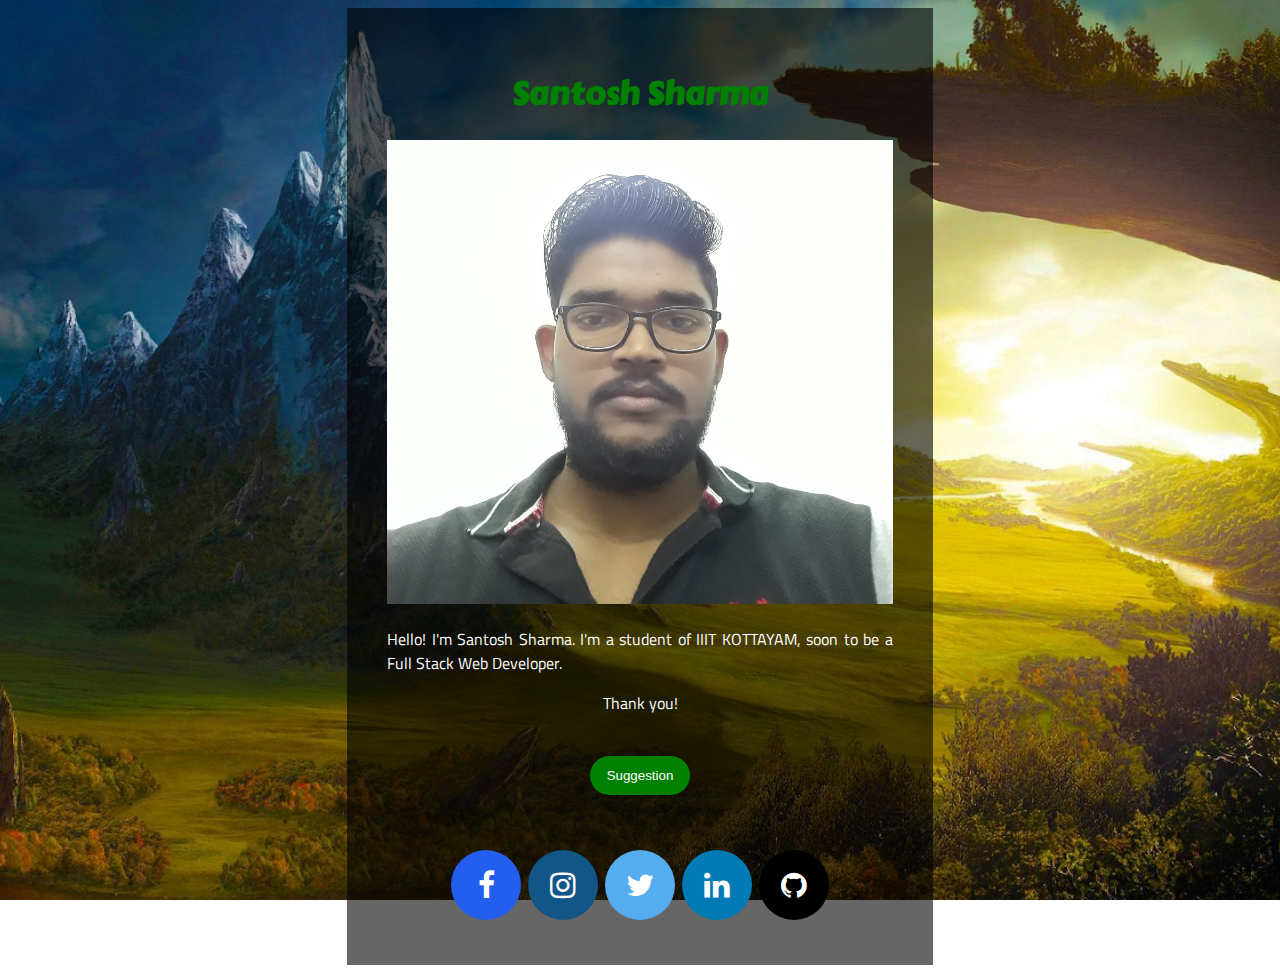
<file: about.html>
<!DOCTYPE html>
<html lang="en">

<head>
  <meta charset="UTF-8">
  <meta name="viewport" content="width=device-width, initial-scale=1.0">
  <meta http-equiv="X-UA-Compatible" content="ie=edge">
  <title>Santosh</title>
  <link rel="stylesheet" href="https://cdnjs.cloudflare.com/ajax/libs/font-awesome/4.7.0/css/font-awesome.min.css">
  <link href="https://fonts.googleapis.com/css?family=Advent+Pro|Titillium+Web|Carter+One|Merienda+One" rel="stylesheet">
 
  <link rel="stylesheet" href="css/main.css">



</head>

<body>
  <!-- Ini Judul -->
  <div id="content" class="box">
    <nav>
      <h1>Santosh Sharma</h1>
      <img class="img" src="./images/san.jpg" style="max-width:100%;height:auto" alt="Ini gambar">
      <p>Hello! I'm Santosh Sharma. I'm a student of IIIT KOTTAYAM, soon to be a Full Stack Web Developer. </p>
      <p style="text-align:center">Thank you!</p>
     
    </nav>
   
    <a href="./contact.html">
    <button class="button" type="button" name="button">Suggestion</button>
    </a>
    <div class="url">
      <center>
        <a href="https://web.facebook.com/" class="fa fa-facebook url-fb" target="_blank"></a>
        <a href="https://www.instagram.com/" class="fa fa-instagram url-ig" target="_blank"></a>
        <a href="https://twitter.com/" class="fa fa-twitter url-tw" target="_blank"></a>
        <a href="https://www.linkedin.com/in/" class="fa fa-linkedin url-tw" target="_blank"></a>
        <a href="https://github.com/" class="fa fa-github url-gt" target="_blank"></a>
      </center>
    </div>
  </div>
</body>

</html>
</file>
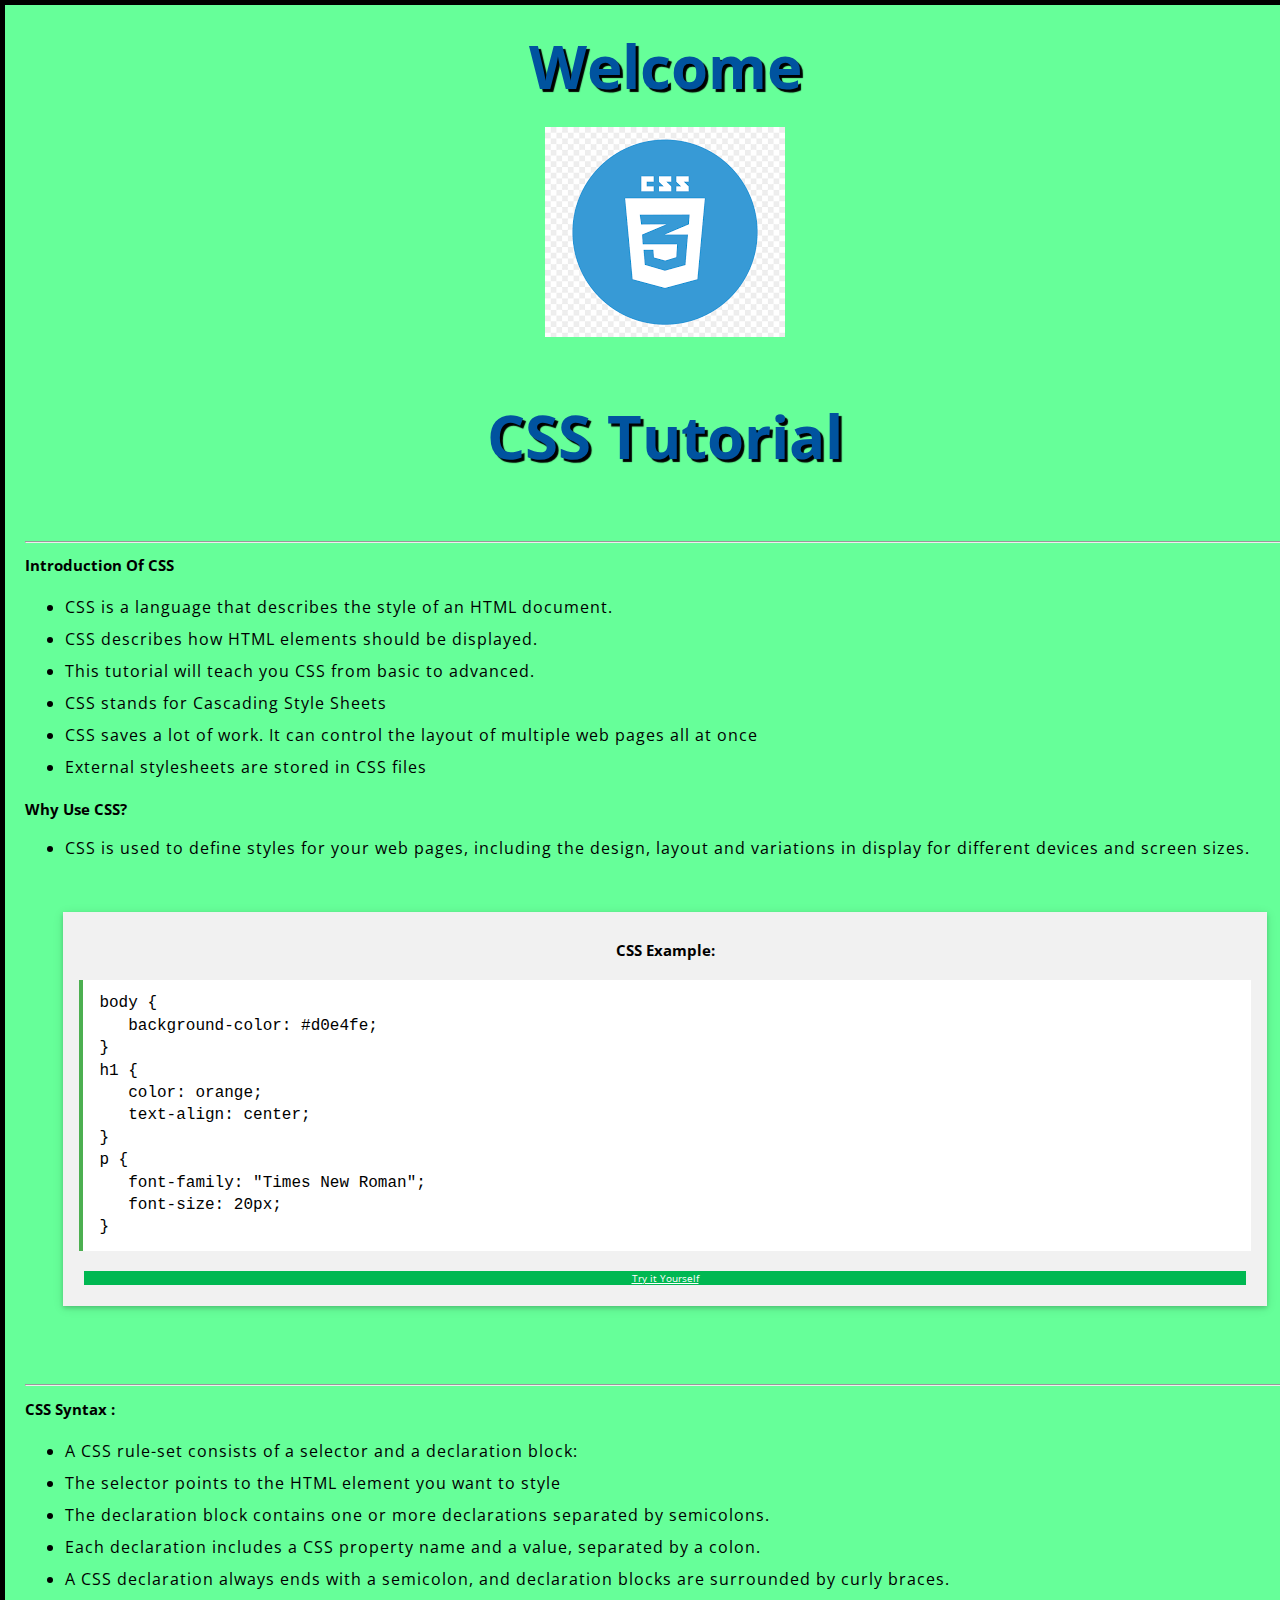
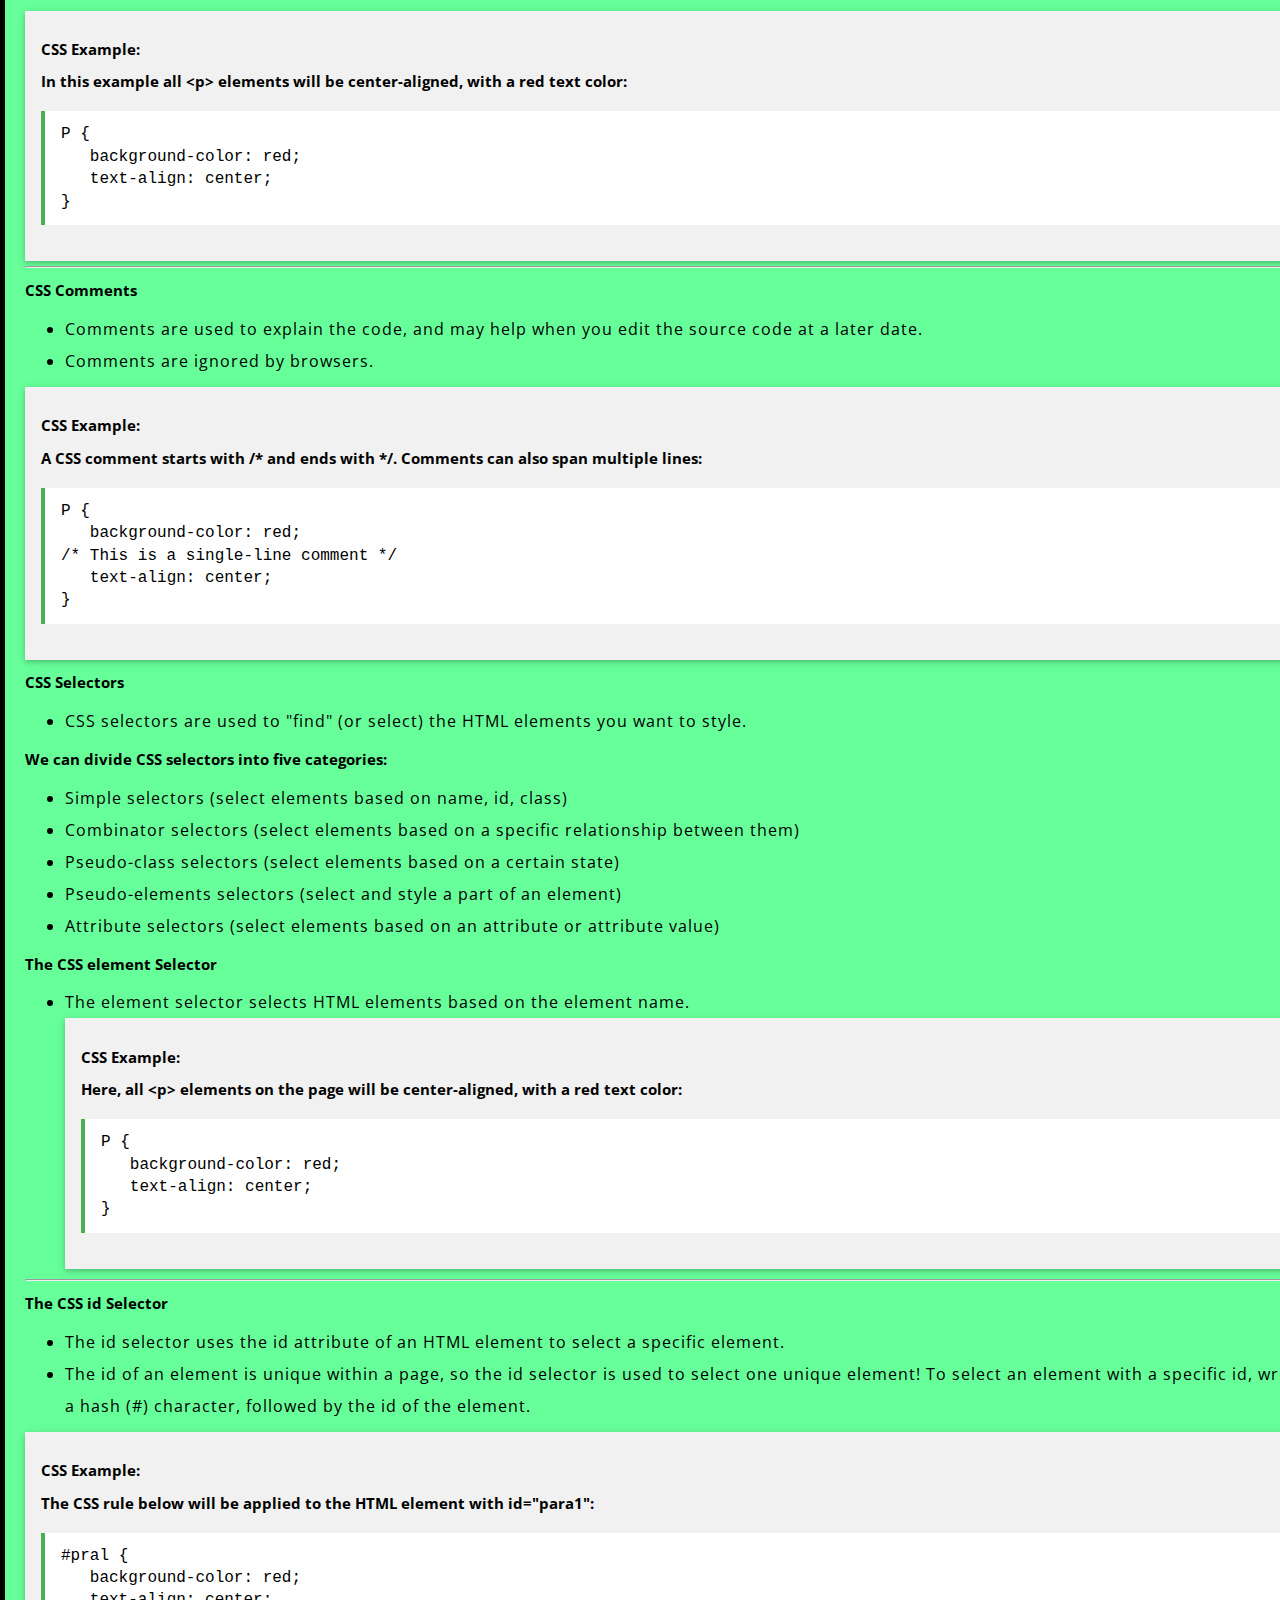
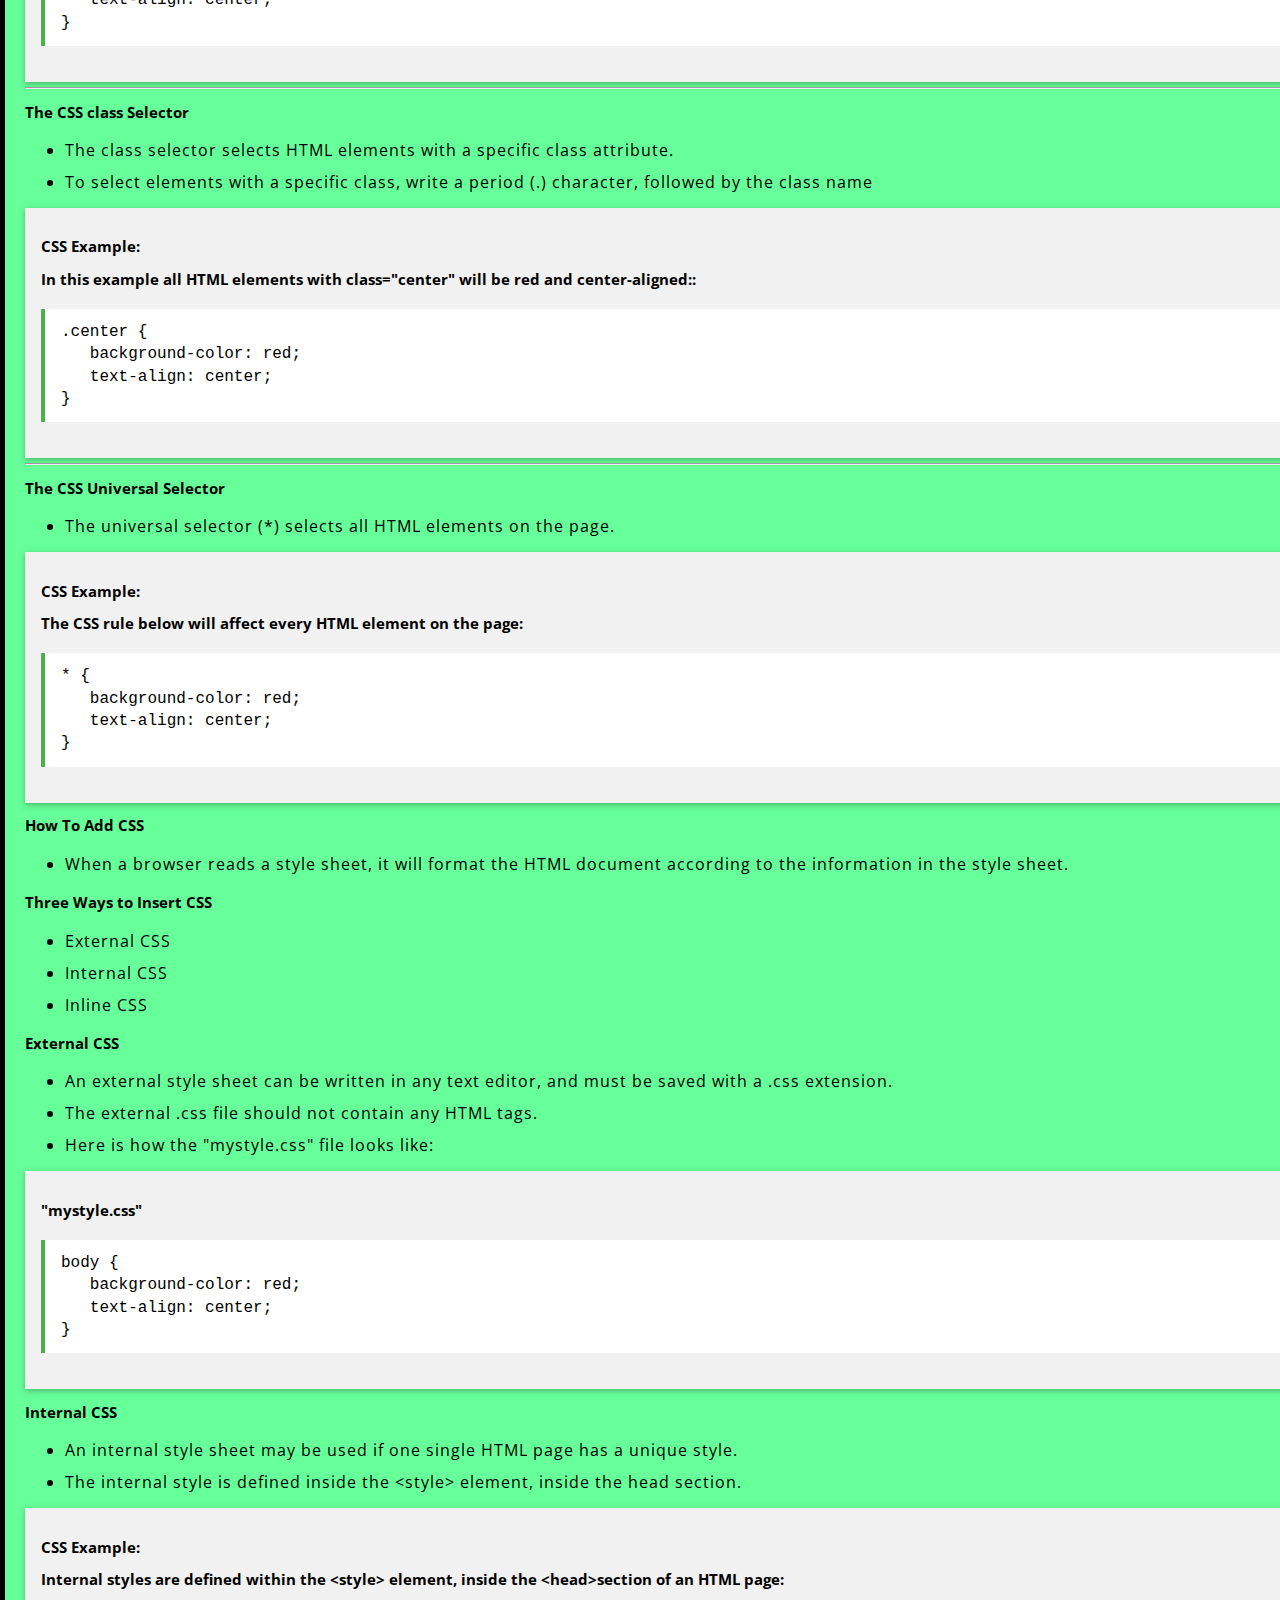
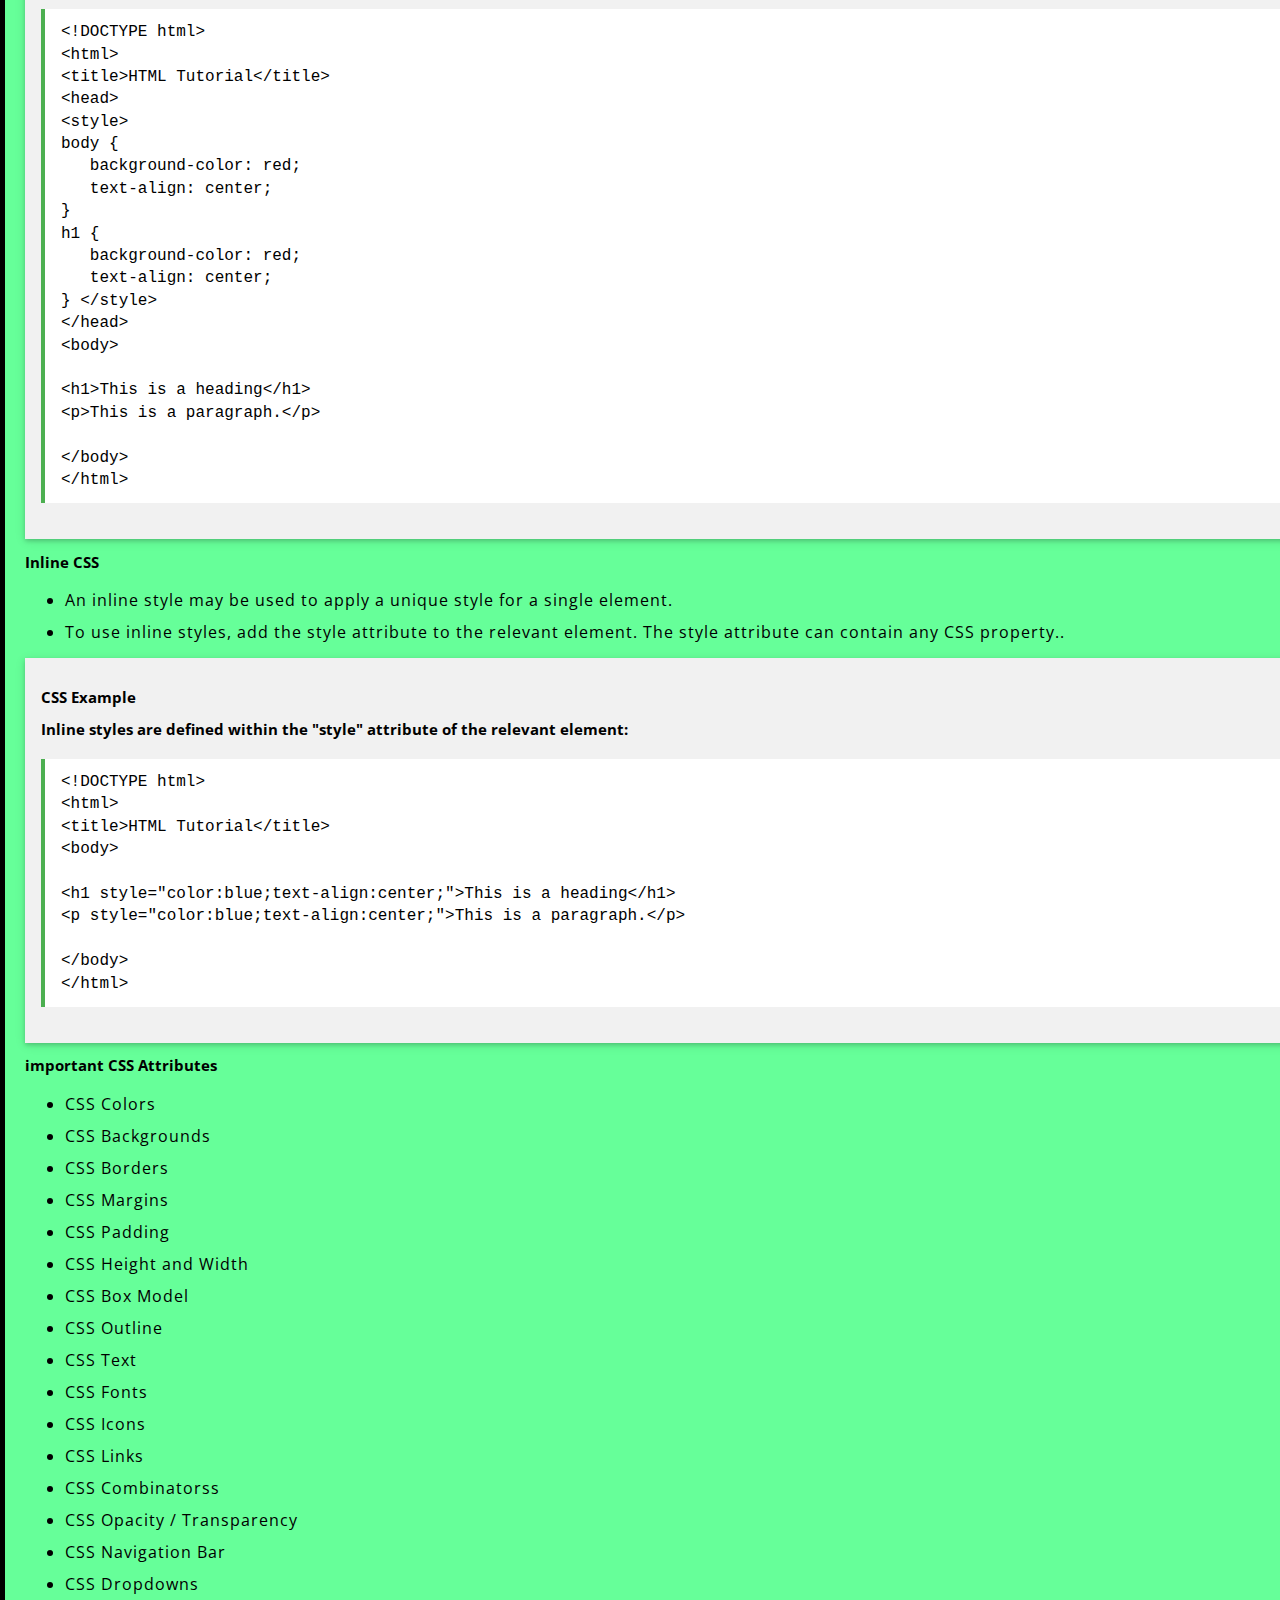
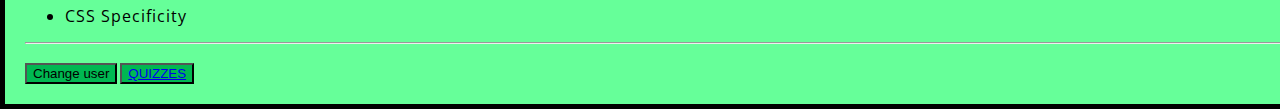
<file: css.html>
<!DOCTYPE html>
<html>
  <head>
    <meta charset="utf-8">
    <title>CSS Tutorial</title>
    <link href="https://fonts.googleapis.com/css?family=Open+Sans" rel="stylesheet" type="text/css">
    <link href="css/tutorial_style.css" rel="stylesheet" type="text/css">
  </head>
  <body>
    <h1>Welcome</h1>
    <img src="images/css.png"> 

   <div class="col-12 col-md-9 col-lg-10">
        <div class="row line">
          <div class="col-12 col-lg-6 box">
           <h1>CSS Tutorial</h1>
            <!-- <p>The language for building web pages</p>
            <div class="btn grey-btn"><a href="#learnhtml">LEARN HTML</a></div>
            <div class="btn grey-btn"><a href="#htmlreference">HTML REFERENCE</a></div> -->
          </div>
          <hr>
          <div class="flex-item flex-column">
           
           <h2 class="add-top-margin">Introduction Of CSS</h2>
            <p class="text">
              <ul> 
           
                  <li>CSS is a language that describes the style of an HTML document.</li>
                  <li>CSS describes how HTML elements should be displayed.</li>
                  <li>This tutorial will teach you CSS from basic to advanced.</li>
                  <li>CSS stands for Cascading Style Sheets</li>
                  <li>CSS saves a lot of work. It can control the layout of multiple web pages all at once</li>
                  <li>External stylesheets are stored in CSS files</li>
              </ul>
           
            </p>
             <h2 class="add-top-margin">Why Use CSS?</h2>
             <ul><li>CSS is used to define styles for your web pages, including the design, layout and variations in display for different devices and screen sizes.</li></ul>
           </div> 
          
          <div class="col-12 col-lg-6 d-none d-sm-block box">
            <div class="grey-box text-left">
               <h2>CSS Example:</h2>
              
              <div class="code">
               
                <span class="brown">body</span>
                <span>{</span>
                <br>
                &nbsp;&nbsp;&nbsp;<span class="red">background-color:</span>
                <span class="mediumblue">#d0e4fe;</span>
                <br>
                <span>}</span>
                <br>
                <span class="brown">h1</span>
                <span>{</span>
                <br>
                &nbsp;&nbsp;&nbsp;<span class="red">color:</span>
                <span class="mediumblue">orange;</span>
                <br>
                &nbsp;&nbsp;&nbsp;<span class="red">text-align:</span>
                <span class="mediumblue">center;</span>
                <br>
                <span>}</span>
                <br>
                <span class="brown">p</span>
                <span>{</span>
                <br>
                &nbsp;&nbsp;&nbsp;<span class="red">font-family:</span>
                <span class="mediumblue">"Times New Roman";</span>
                <br>
                &nbsp;&nbsp;&nbsp;<span class="red">font-size:</span>
                <span class="mediumblue">20px;</span>
                <br>
                <span>}</span>
                
              </div>
              <div class="btn green-btn"><a href="#tryityourself">Try it Yourself <i class="fa fa-angle-double-right"></i></a></div>
            
            </div>
          </div>
        </div>
        <hr>
         <div class="flex-item flex-column">
            <h2 class="add-top-margin">CSS Syntax :</h2>
            <p class="text">
              <ul> 
                  <li>A CSS rule-set consists of a selector and a declaration block:</li>
                  <li>The selector points to the HTML element you want to style</li>
                  <li>The declaration block contains one or more declarations separated by semicolons.</li>
                  <li>Each declaration includes a CSS property name and a value, separated by a colon.</li>
                  <li>A CSS declaration always ends with a semicolon, and declaration blocks are surrounded by curly braces.</li> 
              </ul>
              
           
            </p>
            <div class="grey-box text-left">
               <h2>CSS Example:</h2>
               <h2>In this example all <spam><</spam><spam>p</spam><spam>></spam> elements will be center-aligned, with a red text color:</h2>
              <div class="code">
                
                 <span class="brown">P</span>
                <span>{</span>
                <br>
                &nbsp;&nbsp;&nbsp;<span class="red">background-color:</span>
                <span class="mediumblue">red;</span><br>
                &nbsp;&nbsp;&nbsp;<span class="red">text-align:</span>
                <span class="mediumblue">center;</span>
                <br>
                <span>}</span>
 
              </div>

            </div>
           </div>
           <hr>

           <h2>CSS Comments</h2>
           <ul><li>Comments are used to explain the code, and may help when you edit the source code at a later date.</li>
            <li>Comments are ignored by browsers.</li></ul>

           <div class="grey-box text-left">
               <h2>CSS Example:</h2>
               <h2>A CSS comment starts with /* and ends with */. Comments can also span multiple lines:</h2>
              <div class="code">
                
                 <span class="brown">P</span>
                <span>{</span>
                <br>
                &nbsp;&nbsp;&nbsp;<span class="red">background-color:</span>
                <span class="mediumblue">red;</span><br>
                /* This is a single-line comment */ <br>
                &nbsp;&nbsp;&nbsp;<span class="red">text-align:</span>
                <span class="mediumblue">center;</span>
                <br>
                <span>}</span>
              </div>
    
            </div>
            <h2>CSS Selectors</h2>
           <ul><li>CSS selectors are used to "find" (or select) the HTML elements you want to style.</li></ul>
           <h2>We can divide CSS selectors into five categories:</h2>
           <ul>
             <li>Simple selectors (select elements based on name, id, class)</li>
             <li>Combinator selectors (select elements based on a specific relationship between them)</li>
             <li>Pseudo-class selectors (select elements based on a certain state)</li>
             <li>Pseudo-elements selectors (select and style a part of an element)
             </li>
             <li>Attribute selectors (select elements based on an attribute or attribute value)
             </li>
            </ul>
            <h2>The CSS element Selector</h2>
            <ul><li>The element selector selects HTML elements based on the element name.</li>
           

           <div class="grey-box text-left">
               <h2>CSS Example:</h2>
               <h2>Here, all  <spam><</spam><spam>p</spam><spam>></spam> elements on the page will be center-aligned, with a red text color:</h2>
              <div class="code">
                
                 <span class="brown">P</span>
                <span>{</span>
                <br>
                &nbsp;&nbsp;&nbsp;<span class="red">background-color:</span>
                <span class="mediumblue">red;</span><br>
                &nbsp;&nbsp;&nbsp;<span class="red">text-align:</span>
                <span class="mediumblue">center;</span>
                <br>
                <span>}</span>

              </div>

            </div>

           </div> 
           <hr>
           <h2>The CSS id Selector</h2>
           <ul><li>The id selector uses the id attribute of an HTML element to select a specific element.</li>
           <li>The id of an element is unique within a page, so the id selector is used to select one unique element!

              To select an element with a specific id, write a hash (#) character, followed by the id of the element.</li></ul>

           <div class="grey-box text-left">
               <h2>CSS Example:</h2>
               <h2>The CSS rule below will be applied to the HTML element with id="para1":</h2>
              <div class="code">
                
                 <span class="brown">#pral</span>
                <span>{</span>
                <br>
                &nbsp;&nbsp;&nbsp;<span class="red">background-color:</span>
                <span class="mediumblue">red;</span><br>
               
                &nbsp;&nbsp;&nbsp;<span class="red">text-align:</span>
                <span class="mediumblue">center;</span>
                <br>
                <span>}</span>
    
              </div>
    
            </div>
          </div>
          <hr>
           <h2>The CSS class Selector</h2>
           <ul><li>The class selector selects HTML elements with a specific class attribute.</li>
           <li>To select elements with a specific class, write a period (.) character, followed by the class name</li></ul>

           <div class="grey-box text-left">
               <h2>CSS Example:</h2>
               <h2>In this example all HTML elements with class="center" will be red and center-aligned::</h2>
              <div class="code">
                
                 <span class="brown">.center</span>
                <span>{</span>
                <br>
                &nbsp;&nbsp;&nbsp;<span class="red">background-color:</span>
                <span class="mediumblue">red;</span><br>
              
                &nbsp;&nbsp;&nbsp;<span class="red">text-align:</span>
                <span class="mediumblue">center;</span>
                <br>
                <span>}</span>
    
              </div>
     
            </div>
           </div>
        
           <hr>
           <h2>The CSS Universal Selector</h2>
           <ul><li>The universal selector (*) selects all HTML elements on the page.</li></ul>
      
           <div class="grey-box text-left">
               <h2>CSS Example:</h2>
               <h2>The CSS rule below will affect every HTML element on the page: </h2>
              <div class="code">
                
                 <span class="brown">*</span>
                <span>{</span>
                <br>
                &nbsp;&nbsp;&nbsp;<span class="red">background-color:</span>
                <span class="mediumblue">red;</span><br>
               
                &nbsp;&nbsp;&nbsp;<span class="red">text-align:</span>
                <span class="mediumblue">center;</span>
                <br>
                <span>}</span>
              </div>
            </div>
         </div>
         <h2>How To Add CSS</h2>
           <ul><li>When a browser reads a style sheet, it will format the HTML document according to the information in the style sheet.</li></ul>
             <h2>Three Ways to Insert CSS</h2>
             <ul><li>External CSS</li>
             <li>Internal CSS</li>
           <li>Inline CSS
           </li></ul>
          
          <h2>External CSS</h2>
           <ul><li>An external style sheet can be written in any text editor, and must be saved with a .css extension.</li>
            <li>The external .css file should not contain any HTML tags.</li>
          <li>Here is how the "mystyle.css" file looks like:</li>
        </ul>
      
           <div class="grey-box text-left">
               <h2>"mystyle.css"</h2>
               
              <div class="code">
                
                 <span class="brown">body</span>
                <span>{</span>
                <br>
                &nbsp;&nbsp;&nbsp;<span class="red">background-color:</span>
                <span class="mediumblue">red;</span><br>
               
                &nbsp;&nbsp;&nbsp;<span class="red">text-align:</span>
                <span class="mediumblue">center;</span>
                <br>
                <span>}</span>
              </div>
            </div>
         </div>
          <h2>Internal CSS</h2>
           <ul><li>An internal style sheet may be used if one single HTML page has a unique style.</li>
            <li>The internal style is defined inside the <spam><</spam><spam>style</spam><spam>></spam> element, inside the head section.</li></ul>
      
           <div class="grey-box text-left">
               <h2>CSS Example:</h2>
               <h2>Internal styles are defined within the <spam><</spam><spam>style</spam><spam>></spam> element, inside the <spam><</spam><spam>head</spam><spam>></spam>section of an HTML page: </h2>
              <div class="code">
              <span class="blue"><</span><span class="brown">!DOCTYPE</span>
                <span class="red">html</span><span class="blue">></span>
                <br>
                <span class="blue"><</span><span class="brown">html</span><span class="blue">></span>
                <br>
                <span class="blue"><</span><span class="brown">title</span><span class="blue">></span>HTML Tutorial<span class="blue"><</span><span class="brown">/title</span><span class="blue">></span>
                <br>
                <span class="blue"><</span><span class="brown">head</span><span class="blue">></span><br>
                <span class="blue"><</span><span class="brown">style</span><span class="blue">></span><br>
                <span class="brown">body</span>
                <span>{</span>
                <br>
                &nbsp;&nbsp;&nbsp;<span class="red">background-color:</span>
                <span class="mediumblue">red;</span><br>
               
                &nbsp;&nbsp;&nbsp;<span class="red">text-align:</span>
                <span class="mediumblue">center;</span>
                <br>
                <span>}</span>
                <br>
                <span class="brown">h1</span>
                <span>{</span>
                <br>
                &nbsp;&nbsp;&nbsp;<span class="red">background-color:</span>
                <span class="mediumblue">red;</span><br>
               
                &nbsp;&nbsp;&nbsp;<span class="red">text-align:</span>
                <span class="mediumblue">center;</span>
                <br>
                <span>}</span>
                <span class="blue"><</span><span class="brown">/style</span><span class="blue">></span><br>
                <span class="blue"><</span><span class="brown">/head</span><span class="blue">></span><br>
                <span class="blue"><</span><span class="brown">body</span><span class="blue">></span>
                <br>
                <br>
                <span class="blue"><</span><span class="brown">h1</span><span class="blue">></span>This is a heading<span class="blue"><</span><span class="brown">/h1</span><span class="blue">></span>
                <br>
                <span class="blue"><</span><span class="brown">p</span><span class="blue">></span>This is a paragraph.<span class="blue"><</span><span class="brown">/p</span><span class="blue">></span>
                <br>
                <br>
                <span class="blue"><</span><span class="brown">/body</span><span class="blue">></span>
                <br>
                <span class="blue"><</span><span class="brown">/html</span><span class="blue">></span>
          
              </div>
            </div>
         </div>
         <h2>Inline CSS</h2>
           <ul><li>An inline style may be used to apply a unique style for a single element.</li>
            <li>To use inline styles, add the style attribute to the relevant element. The style attribute can contain any CSS property..</li></ul>
      
           <div class="grey-box text-left">
               <h2>CSS Example</h2>
               <h2>Inline styles are defined within the "style" attribute of the relevant element:</h2>
               
              <div class="code">
                
                <span class="blue"><</span><span class="brown">!DOCTYPE</span>
                <span class="red">html</span><span class="blue">></span>
                <br>
                <span class="blue"><</span><span class="brown">html</span><span class="blue">></span>
                <br>
                <span class="blue"><</span><span class="brown">title</span><span class="blue">></span>HTML Tutorial<span class="blue"><</span><span class="brown">/title</span><span class="blue">></span>
                <br>
                <span class="blue"><</span><span class="brown">body</span><span class="blue">></span>
                <br>
                <br>
                <span class="blue"><</span><span class="brown">h1 style="color:blue;text-align:center;"</span><span class="blue">></span>This is a heading<span class="blue"><</span><span class="brown">/h1</span><span class="blue">></span>
                <br>
                <span class="blue"><</span><span class="brown">p style="color:blue;text-align:center;"</span><span class="blue">></span>This is a paragraph.<span class="blue"><</span><span class="brown">/p</span><span class="blue">></span>
                <br>
                <br>
                <span class="blue"><</span><span class="brown">/body</span><span class="blue">></span>
                <br>
                <span class="blue"><</span><span class="brown">/html</span><span class="blue">></span>
                
              </div>
            </div>
         </div>
         <h2>important CSS Attributes</h2>
         <ul>
           <li>CSS Colors</li>
           <li>CSS Backgrounds</li>
           <li>CSS Borders</li>
           <li>CSS Margins</li>
           <li>CSS Padding</li>
           <li>CSS Height and Width</li>
           <li>CSS Box Model</li>
           <li>CSS Outline</li>
           <li>CSS Text</li>
           <li>CSS Fonts</li>
           <li>CSS Icons</li>
           <li>CSS Links</li>
           <li>CSS Combinatorss</li>
           <li>CSS Opacity / Transparency</li>
           <li>CSS Navigation Bar</li>
           <li>CSS Dropdowns</li>
           <li>CSS Specificity</li>
           
         </ul>

         <hr>
         <br>

        <button class="green-btn">Change user</button>
        <button class="green-btn"><a href="quiz.html">QUIZZES</a></button>
  <script src="js/main1.js"></script>
  </body>
</html>
</file>
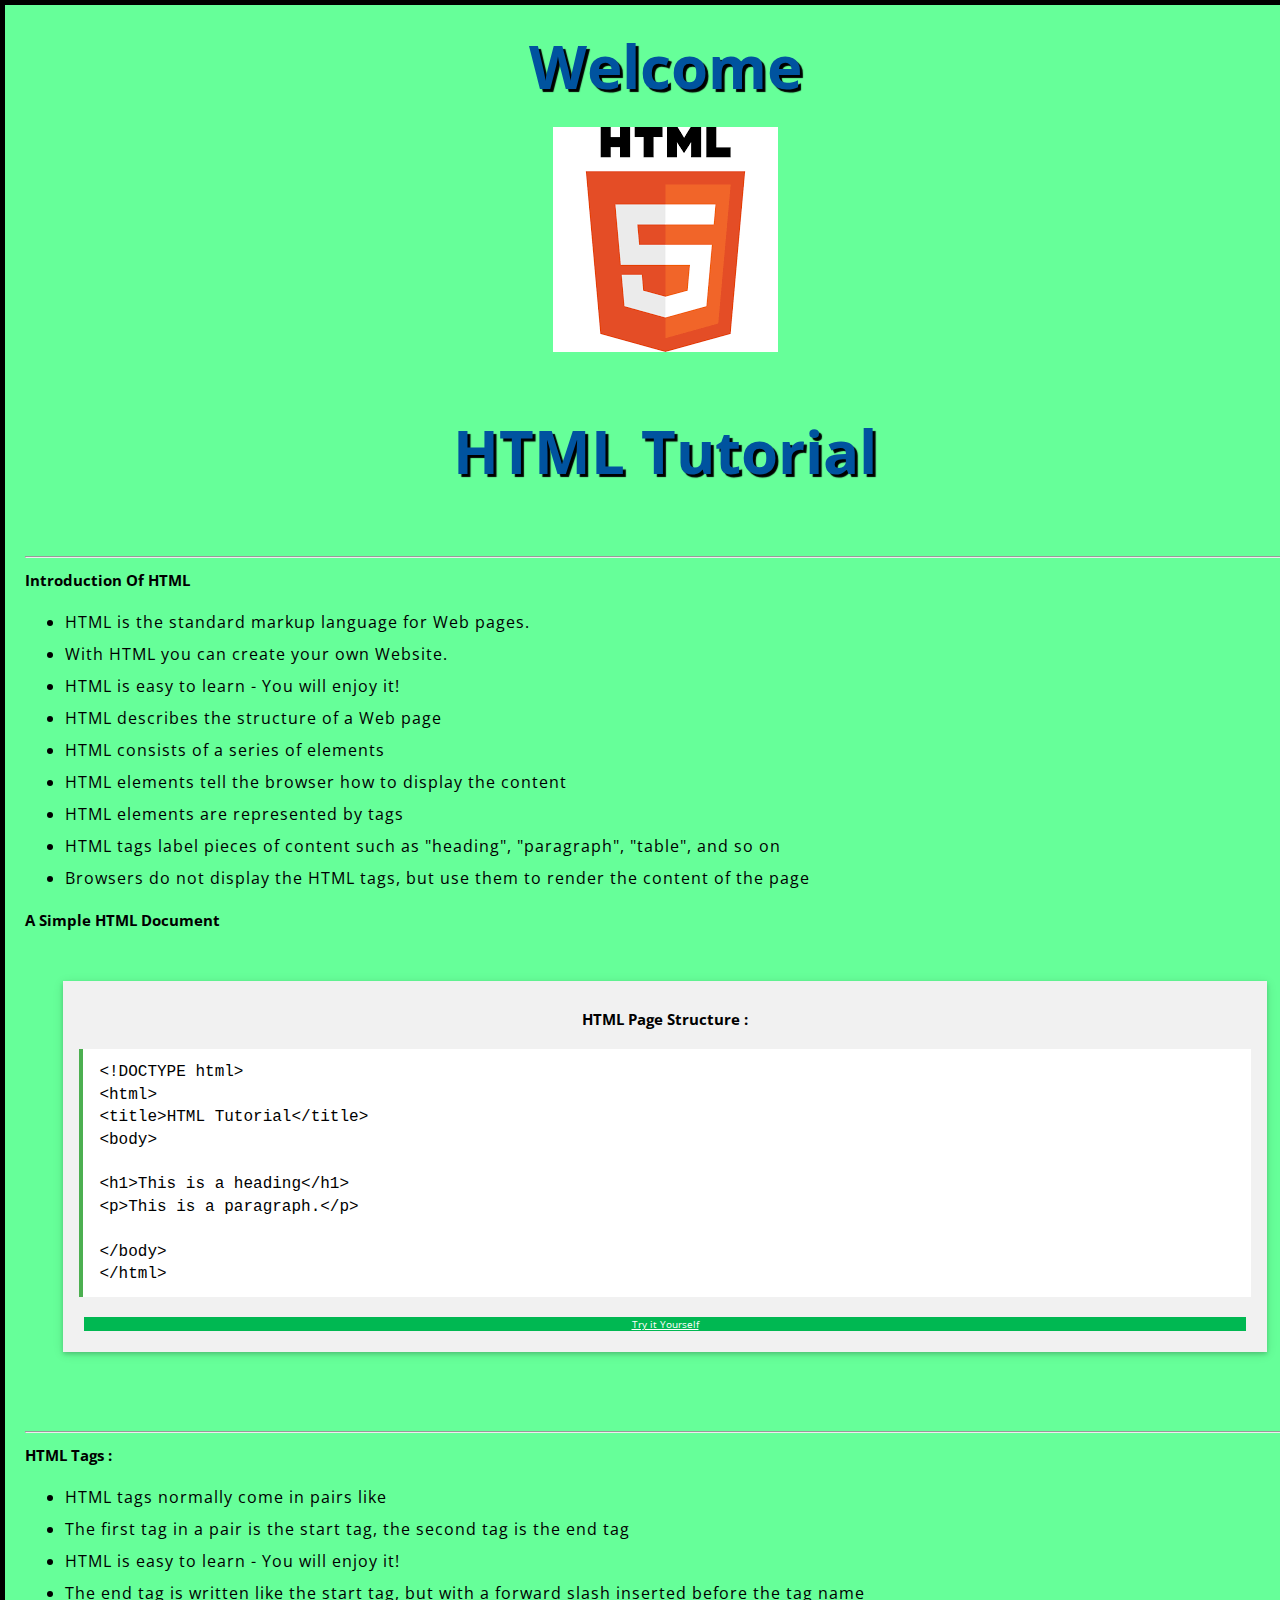
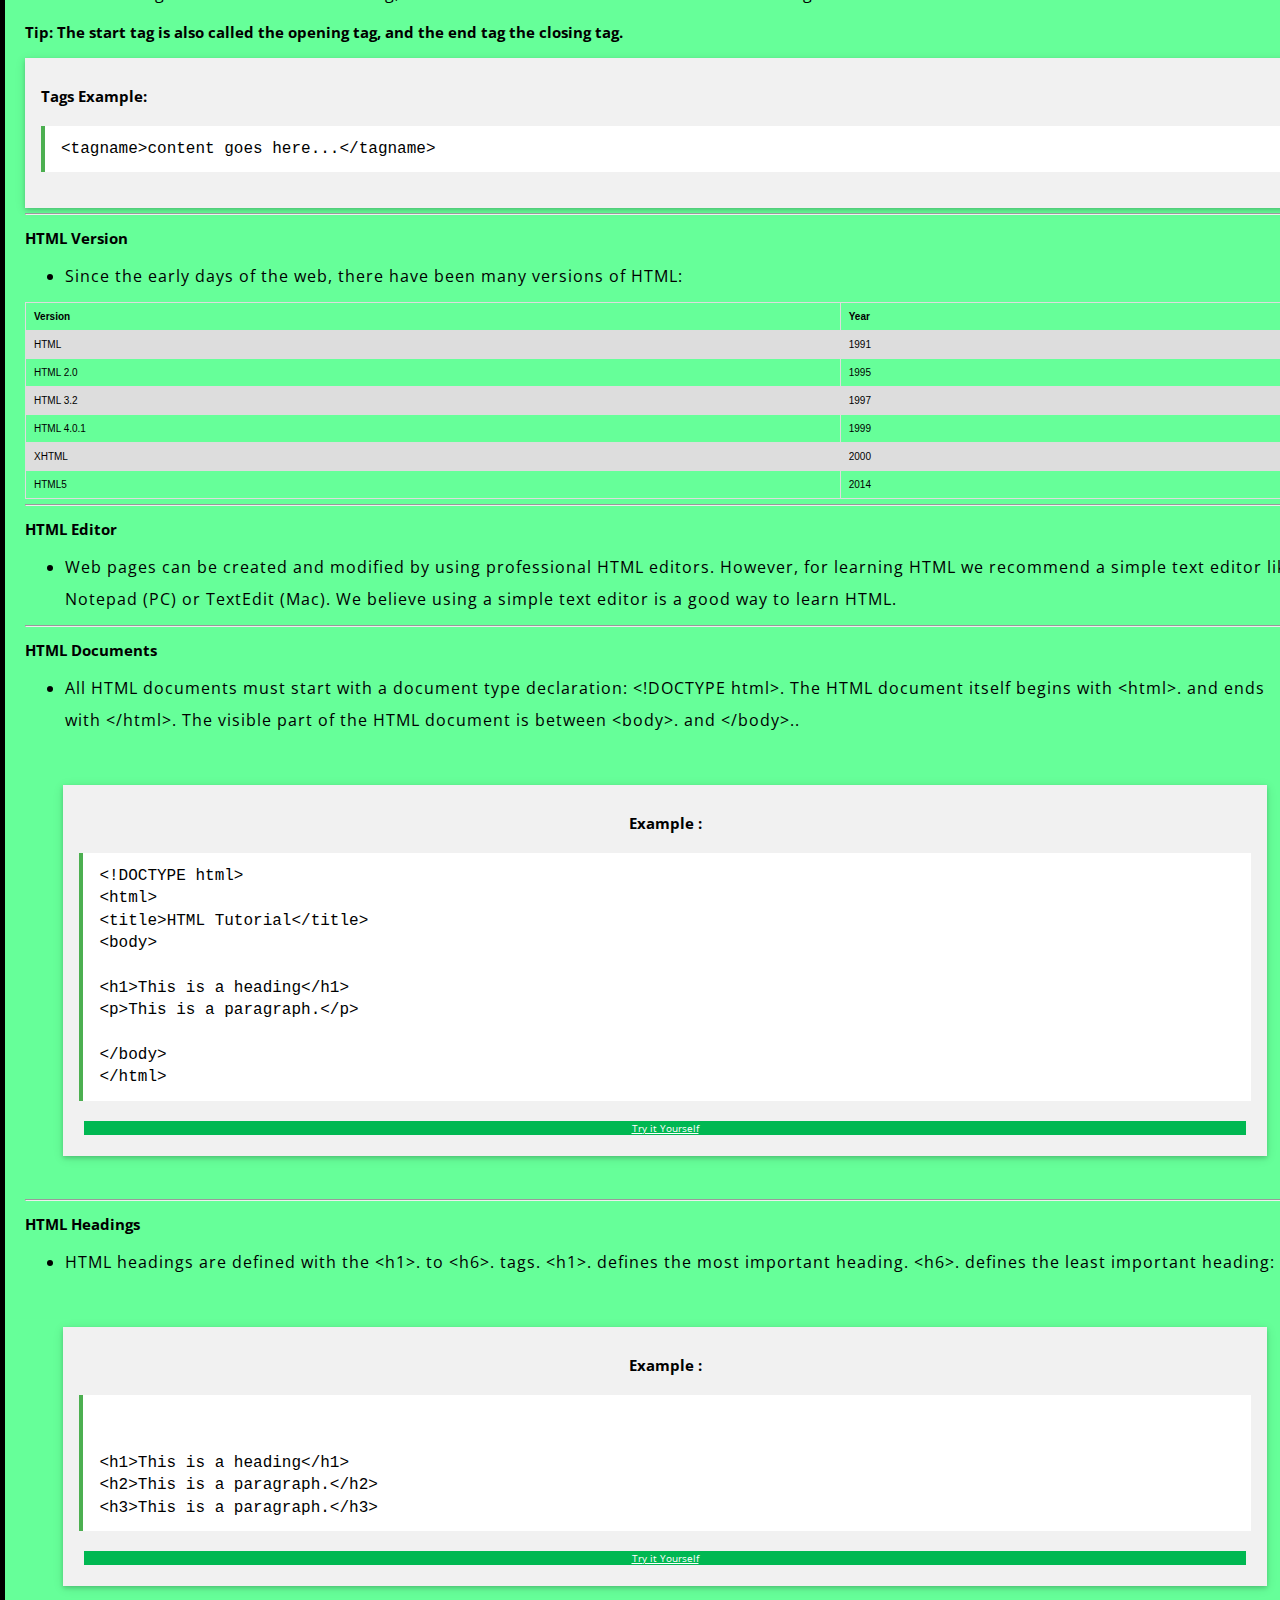
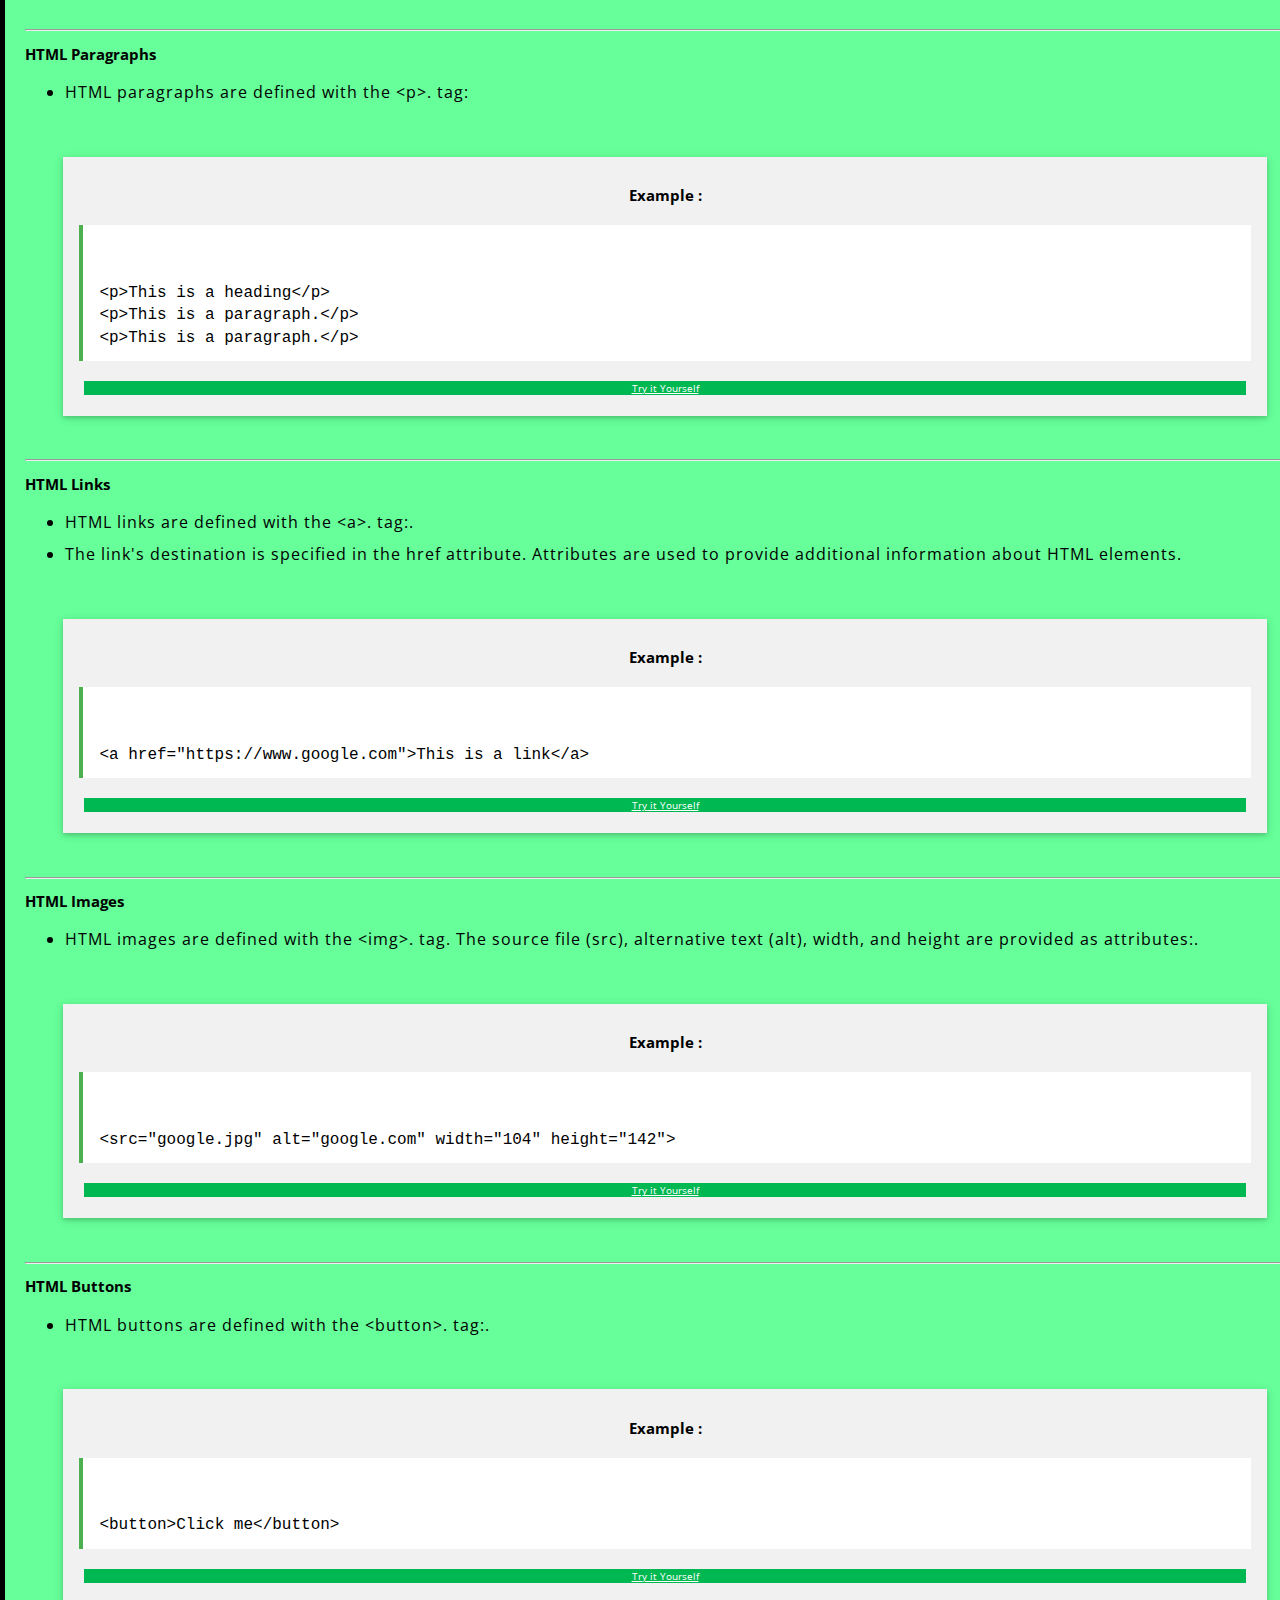
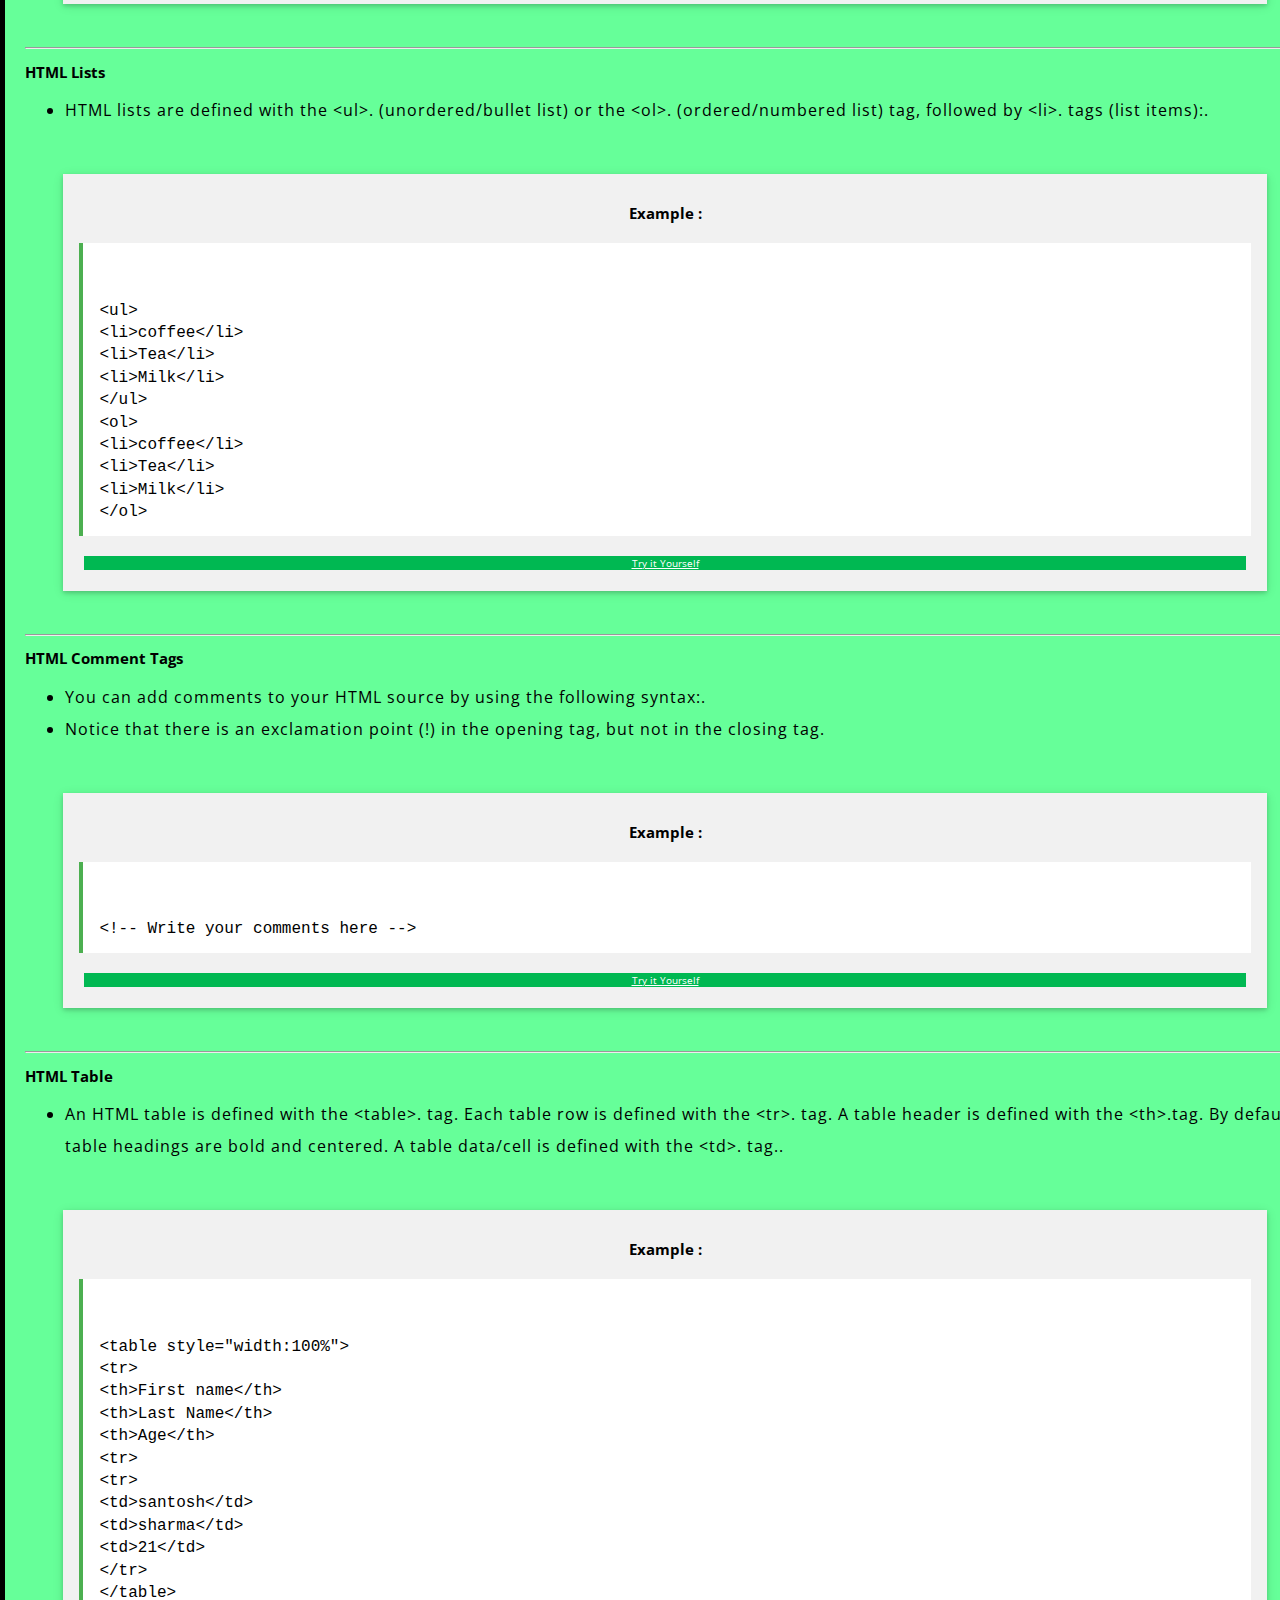
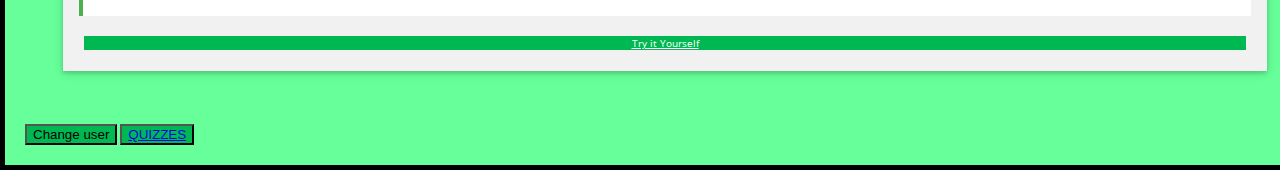
<file: html.html>
<!DOCTYPE html>
<html>
  <head>
    <meta charset="utf-8">
    <title>Html Tutorial</title>
    <link href="https://fonts.googleapis.com/css?family=Open+Sans" rel="stylesheet" type="text/css">
    <link href="css/tutorial_style.css" rel="stylesheet" type="text/css">
  </head>
  <body>
    <h1>Welcome</h1>
    <img src="images/html.png"> 

   <div class="col-12 col-md-9 col-lg-10">
        <div class="row line">
          <div class="col-12 col-lg-6 box">
           <h1>HTML Tutorial</h1>
            <!-- <p>The language for building web pages</p>
            <div class="btn grey-btn"><a href="#learnhtml">LEARN HTML</a></div>
            <div class="btn grey-btn"><a href="#htmlreference">HTML REFERENCE</a></div> -->
          </div>
          <hr>
          <div class="flex-item flex-column">
           
           <h2 class="add-top-margin">Introduction Of HTML</h2>
            <p class="text">
              <ul> 
                  <li>HTML is the standard markup language for Web pages.</li>
                  <li>With HTML you can create your own Website.</li>
                  <li>HTML is easy to learn - You will enjoy it!</li>
                  <li>HTML describes the structure of a Web page</li>
                  <li>HTML consists of a series of elements</li>
                  <li>HTML elements tell the browser how to display the content</li>
                  <li>HTML elements are represented by tags</li>
                  <li>HTML tags label pieces of content such as "heading", "paragraph", "table", and so on</li>
                  <li>Browsers do not display the HTML tags, but use them to render the content of the page</li>
              </ul>
           
            </p>
           </div> 
           <h2>A Simple HTML Document</h2>
          <div class="col-12 col-lg-6 d-none d-sm-block box">
            <div class="grey-box text-left">
               <h2>HTML Page Structure :</h2>
              
              <div class="code">
               
                <span class="blue"><</span><span class="brown">!DOCTYPE</span>
                <span class="red">html</span><span class="blue">></span>
                <br>
                <span class="blue"><</span><span class="brown">html</span><span class="blue">></span>
                <br>
                <span class="blue"><</span><span class="brown">title</span><span class="blue">></span>HTML Tutorial<span class="blue"><</span><span class="brown">/title</span><span class="blue">></span>
                <br>
                <span class="blue"><</span><span class="brown">body</span><span class="blue">></span>
                <br>
                <br>
                <span class="blue"><</span><span class="brown">h1</span><span class="blue">></span>This is a heading<span class="blue"><</span><span class="brown">/h1</span><span class="blue">></span>
                <br>
                <span class="blue"><</span><span class="brown">p</span><span class="blue">></span>This is a paragraph.<span class="blue"><</span><span class="brown">/p</span><span class="blue">></span>
                <br>
                <br>
                <span class="blue"><</span><span class="brown">/body</span><span class="blue">></span>
                <br>
                <span class="blue"><</span><span class="brown">/html</span><span class="blue">></span>
                
              </div>
              <div class="btn green-btn"><a href="#tryityourself">Try it Yourself <i class="fa fa-angle-double-right"></i></a></div>
            
            </div>
          </div>
        </div>
        <hr>
         <div class="flex-item flex-column">
            <h2 class="add-top-margin">HTML Tags :</h2>
            <p class="text">
              <ul> 
                  <li>HTML tags normally come in pairs like </li>
                  <li>The first tag in a pair is the start tag, the second tag is the end tag</li>
                  <li>HTML is easy to learn - You will enjoy it!</li>
                  <li>The end tag is written like the start tag, but with a forward slash inserted before the tag name</li>
                
              </ul>
               <h2 class="add-top-margin">Tip: The start tag is also called the opening tag, and the end tag the closing tag.</h2>
           
            </p>
            <div class="grey-box text-left">
               <h2>Tags Example:</h2>
              
              <div class="code">
                
                <span class="blue"><</span><span class="brown">tagname</span><span class="blue">></span>content goes here...<span class="blue"><</span><span class="brown">/tagname</span><span class="blue">></span>
               
                
                
              </div>
             
            
            </div>
           </div>
           <hr>

           <h2>HTML Version</h2>
           <ul><li>Since the early days of the web, there have been many versions of HTML:</li></ul>

<table>
  <tr>
    <th>Version</th>
    <th>Year</th>
   
  </tr>
  <tr>
    <td>HTML</td>
    <td>1991</td>
   
  </tr>
  <tr>
    <td>HTML 2.0</td>
    <td>1995</td>
    
  </tr>
  <tr>
    <td>HTML 3.2</td>
    <td>1997</td>
   
  </tr>
  <tr>
    <td>HTML 4.0.1</td>
    <td>1999</td>
    
  </tr>
  <tr>
    <td>XHTML</td>
    <td>2000</td>
  
  </tr>
  <tr>
    <td>HTML5</td>
    <td>2014</td>
   
  </tr>
</table>

<hr>
 <h2>HTML Editor</h2>
 <ul><li>Web pages can be created and modified by using professional HTML editors.

However, for learning HTML we recommend a simple text editor like Notepad (PC) or TextEdit (Mac).

We believe using a simple text editor is a good way to learn HTML.</li></ul>
<hr>
 <h2>HTML Documents</h2>
 <ul><li>All HTML documents must start with a document type declaration:<spam> <</spam><spam>!DOCTYPE html</spam><spam>>.</spam>

The HTML document itself begins with <spam> <</spam><spam>html</spam><spam>>.</spam> and ends with <spam> <</spam><spam>/html</spam><spam>>.</spam>

The visible part of the HTML document is between <spam> <</spam><spam>body</spam><spam>>.</spam> and<spam> <</spam><spam>/body</spam><spam>>.</spam>.</li></ul>
<div class="col-12 col-lg-6 d-none d-sm-block box">
            <div class="grey-box text-left">
               <h2>Example :</h2>
              
              <div class="code">
               
                <span class="blue"><</span><span class="brown">!DOCTYPE</span>
                <span class="red">html</span><span class="blue">></span>
                <br>
                <span class="blue"><</span><span class="brown">html</span><span class="blue">></span>
                <br>
                <span class="blue"><</span><span class="brown">title</span><span class="blue">></span>HTML Tutorial<span class="blue"><</span><span class="brown">/title</span><span class="blue">></span>
                <br>
                <span class="blue"><</span><span class="brown">body</span><span class="blue">></span>
                <br>
                <br>
                <span class="blue"><</span><span class="brown">h1</span><span class="blue">></span>This is a heading<span class="blue"><</span><span class="brown">/h1</span><span class="blue">></span>
                <br>
                <span class="blue"><</span><span class="brown">p</span><span class="blue">></span>This is a paragraph.<span class="blue"><</span><span class="brown">/p</span><span class="blue">></span>
                <br>
                <br>
                <span class="blue"><</span><span class="brown">/body</span><span class="blue">></span>
                <br>
                <span class="blue"><</span><span class="brown">/html</span><span class="blue">></span>
                
              </div>
              <div class="btn green-btn"><a href="#tryityourself">Try it Yourself <i class="fa fa-angle-double-right"></i></a></div>
            
            </div>
          </div>
        </div>

<hr>
 <h2>HTML Headings</h2>
 <ul><li>HTML headings are defined with the <spam> <</spam><spam>h1</spam><spam>>.</spam> to <spam> <</spam><spam>h6</spam><spam>>.</spam> tags.

<spam> <</spam><spam>h1</spam><spam>>.</spam> defines the most important heading. <spam> <</spam><spam>h6</spam><spam>>.</spam> defines the least important heading:</li></ul>
<div class="col-12 col-lg-6 d-none d-sm-block box">
            <div class="grey-box text-left">
               <h2>Example :</h2>
              
              <div class="code">
               
               
                <br>
                <br>
                <span class="blue"><</span><span class="brown">h1</span><span class="blue">></span>This is a heading<span class="blue"><</span><span class="brown">/h1</span><span class="blue">></span>
                <br>
                <span class="blue"><</span><span class="brown">h2</span><span class="blue">></span>This is a paragraph.<span class="blue"><</span><span class="brown">/h2</span><span class="blue">></span>
                <br>
                <span class="blue"><</span><span class="brown">h3</span><span class="blue">></span>This is a paragraph.<span class="blue"><</span><span class="brown">/h3</span><span class="blue">></span>
                
              </div>
              <div class="btn green-btn"><a href="#tryityourself">Try it Yourself <i class="fa fa-angle-double-right"></i></a></div>
            
            </div>
          </div>
        </div>

<hr>
 <h2>HTML Paragraphs</h2>
 <ul><li>HTML paragraphs are defined with the <spam> <</spam><spam>p</spam><spam>>.</spam> tag:</li></ul>

 <div class="col-12 col-lg-6 d-none d-sm-block box">
            <div class="grey-box text-left">
               <h2>Example :</h2>
              
              <div class="code">
               
               
                <br>
                <br>
                <span class="blue"><</span><span class="brown">p</span><span class="blue">></span>This is a heading<span class="blue"><</span><span class="brown">/p</span><span class="blue">></span>
                <br>
                <span class="blue"><</span><span class="brown">p</span><span class="blue">></span>This is a paragraph.<span class="blue"><</span><span class="brown">/p</span><span class="blue">></span>
                <br>
                <span class="blue"><</span><span class="brown">p</span><span class="blue">></span>This is a paragraph.<span class="blue"><</span><span class="brown">/p</span><span class="blue">></span>
                
              </div>
              <div class="btn green-btn"><a href="#tryityourself">Try it Yourself <i class="fa fa-angle-double-right"></i></a></div>
            
            </div>
          </div>
        </div>
<hr>
 <h2>HTML Links</h2>
 <ul><li>HTML links are defined with the<spam> <</spam><spam>a</spam><spam>>.</spam> tag:.</li>
  <li>The link's destination is specified in the href attribute. 

Attributes are used to provide additional information about HTML elements.</li></ul>
<div class="col-12 col-lg-6 d-none d-sm-block box">
            <div class="grey-box text-left">
               <h2>Example :</h2>
              
              <div class="code">
               
               
                <br>
                <br>
                <span class="blue"><</span><span class="brown">a href="https://www.google.com"</span><span class="blue">></span>This is a link<span class="blue"><</span><span class="brown">/a</span><span class="blue">></span>
            
                
              </div>
              <div class="btn green-btn"><a href="#tryityourself">Try it Yourself <i class="fa fa-angle-double-right"></i></a></div>
            
            </div>
          </div>
        </div>
<hr>
 <h2>HTML Images</h2>
 <ul><li>HTML images are defined with the <spam> <</spam><spam>img</spam><spam>>.</spam> tag.

The source file (src), alternative text (alt), width, and height are provided as attributes:.</li></ul>
<div class="col-12 col-lg-6 d-none d-sm-block box">
            <div class="grey-box text-left">
               <h2>Example :</h2>
              
              <div class="code">
               
               
                <br>
                <br>
                <span class="blue"><</span><span class="brown">src="google.jpg" alt="google.com" width="104" height="142"</span><span class="blue">></span>

               
              </div>
              <div class="btn green-btn"><a href="#tryityourself">Try it Yourself <i class="fa fa-angle-double-right"></i></a></div>
            
            </div>
          </div>
        </div>

<hr>
 <h2>HTML Buttons</h2>
 <ul><li>HTML buttons are defined with the <spam> <</spam><spam>button</spam><spam>>.</spam> tag:.</li></ul>
 <div class="col-12 col-lg-6 d-none d-sm-block box">
            <div class="grey-box text-left">
               <h2>Example :</h2>
              
              <div class="code">
               
               
                <br>
                <br>
                <span class="blue"><</span><span class="brown">button</span><span class="blue">></span>Click me<span class="blue"><</span><span class="brown">/button</span><span class="blue">></span>
          
                
              </div>
              <div class="btn green-btn"><a href="#tryityourself">Try it Yourself <i class="fa fa-angle-double-right"></i></a></div>
            
            </div>
          </div>
        </div>
<hr>

 <h2>HTML Lists</h2>
 <ul><li>HTML lists are defined with the<spam> <</spam><spam>ul</spam><spam>>.</spam> (unordered/bullet list) or the <spam> <</spam><spam>ol</spam><spam>>.</spam> (ordered/numbered list) tag, followed by <spam> <</spam><spam>li</spam><spam>>.</spam> tags (list items):.</li></ul>
 <div class="col-12 col-lg-6 d-none d-sm-block box">
            <div class="grey-box text-left">
               <h2>Example :</h2>
              
              <div class="code">
               
               
                <br>
                <br>
                <span class="blue"><</span><span class="brown">ul</span><span class="blue">></span><br>
                <span class="blue"><</span><span class="brown">li</span><span class="blue">></span>coffee<span class="blue"><</span><span class="brown">/li</span><span class="blue">></span><br>
                <span class="blue"><</span><span class="brown">li</span><span class="blue">></span>Tea<span class="blue"><</span><span class="brown">/li</span><span class="blue">></span><br>
                <span class="blue"><</span><span class="brown">li</span><span class="blue">></span>Milk<span class="blue"><</span><span class="brown">/li</span><span class="blue">></span><br>
                <span class="blue"><</span><span class="brown">/ul</span><span class="blue">></span><br>
                <span class="blue"><</span><span class="brown">ol</span><span class="blue">></span><br>
               <span class="blue"><</span><span class="brown">li</span><span class="blue">></span>coffee<span class="blue"><</span><span class="brown">/li</span><span class="blue">></span><br>
                <span class="blue"><</span><span class="brown">li</span><span class="blue">></span>Tea<span class="blue"><</span><span class="brown">/li</span><span class="blue">></span><br>
                <span class="blue"><</span><span class="brown">li</span><span class="blue">></span>Milk<span class="blue"><</span><span class="brown">/li</span><span class="blue">></span><br>
                <span class="blue"><</span><span class="brown">/ol</span><span class="blue">></span><br>
                
 
            
                
              </div>
              <div class="btn green-btn"><a href="#tryityourself">Try it Yourself <i class="fa fa-angle-double-right"></i></a></div>
            
            </div>
          </div>
        </div>
<hr>

 <h2>HTML Comment Tags</h2>
 <ul><li>You can add comments to your HTML source by using the following syntax:.</li>
  <li>Notice that there is an exclamation point (!) in the opening tag, but not in the closing tag.</li></ul>
   <div class="col-12 col-lg-6 d-none d-sm-block box">
            <div class="grey-box text-left">
               <h2>Example :</h2>
              
              <div class="code">
               
               
                <br>
                <br>
                <span class="blue"><</span><span class="brown">!-- Write your comments here --</span><span class="blue">></span>
        
                
              </div>
              <div class="btn green-btn"><a href="#tryityourself">Try it Yourself <i class="fa fa-angle-double-right"></i></a></div>
            
            </div>
          </div>
        </div>

<hr>
  <h2>HTML Table</h2>
 <ul><li>An HTML table is defined with the <spam> <</spam><spam>table</spam><spam>>.</spam> tag.

Each table row is defined with the <spam> <</spam><spam>tr</spam><spam>>.</spam> tag. A table header is defined with the <spam> <</spam><spam>th</spam><spam>>.</spam>tag. By default, table headings are bold and centered. A table data/cell is defined with the <spam> <</spam><spam>td</spam><spam>>.</spam> tag..</li></ul>
   <div class="col-12 col-lg-6 d-none d-sm-block box">
            <div class="grey-box text-left">
               <h2>Example :</h2>
              
              <div class="code">
               
               
                <br>
                <br>
                <span class="blue"><</span><span class="brown">table style="width:100%"</span><span class="blue">></span><br>
                <span class="blue"><</span><span class="brown">tr</span><span class="blue">></span><br>
                <span class="blue"><</span><span class="brown">th</span><span class="blue">></span>First name<span class="blue"><</span><span class="brown">/th</span><span class="blue">></span><br>
                <span class="blue"><</span><span class="brown">th</span><span class="blue">></span>Last Name<span class="blue"><</span><span class="brown">/th</span><span class="blue">></span><br>
                <span class="blue"><</span><span class="brown">th</span><span class="blue">></span>Age<span class="blue"><</span><span class="brown">/th</span><span class="blue">></span><br>
                <span class="blue"><</span><span class="brown">tr</span><span class="blue">></span><br>
                <span class="blue"><</span><span class="brown">tr</span><span class="blue">></span><br>
                <span class="blue"><</span><span class="brown">td</span><span class="blue">></span>santosh<span class="blue"><</span><span class="brown">/td</span><span class="blue">></span><br>
                <span class="blue"><</span><span class="brown">td</span><span class="blue">></span>sharma<span class="blue"><</span><span class="brown">/td</span><span class="blue">></span><br>
                <span class="blue"><</span><span class="brown">td</span><span class="blue">></span>21<span class="blue"><</span><span class="brown">/td</span><span class="blue">></span><br>
                <span class="blue"><</span><span class="brown">/tr</span><span class="blue">></span><br>
                <span class="blue"><</span><span class="brown">/table</span><span class="blue">></span><br>
 
                
              </div>
              <div class="btn green-btn"><a href="#tryityourself">Try it Yourself <i class="fa fa-angle-double-right"></i></a></div>
            
            </div>
          </div>
        </div>      






        <br>
        <button class="green-btn">Change user</button>
        <button class="green-btn"><a href="quiz.html">QUIZZES</a></button>
       
  <script src="js/main1.js"></script>
  </body>
</html>
</file>
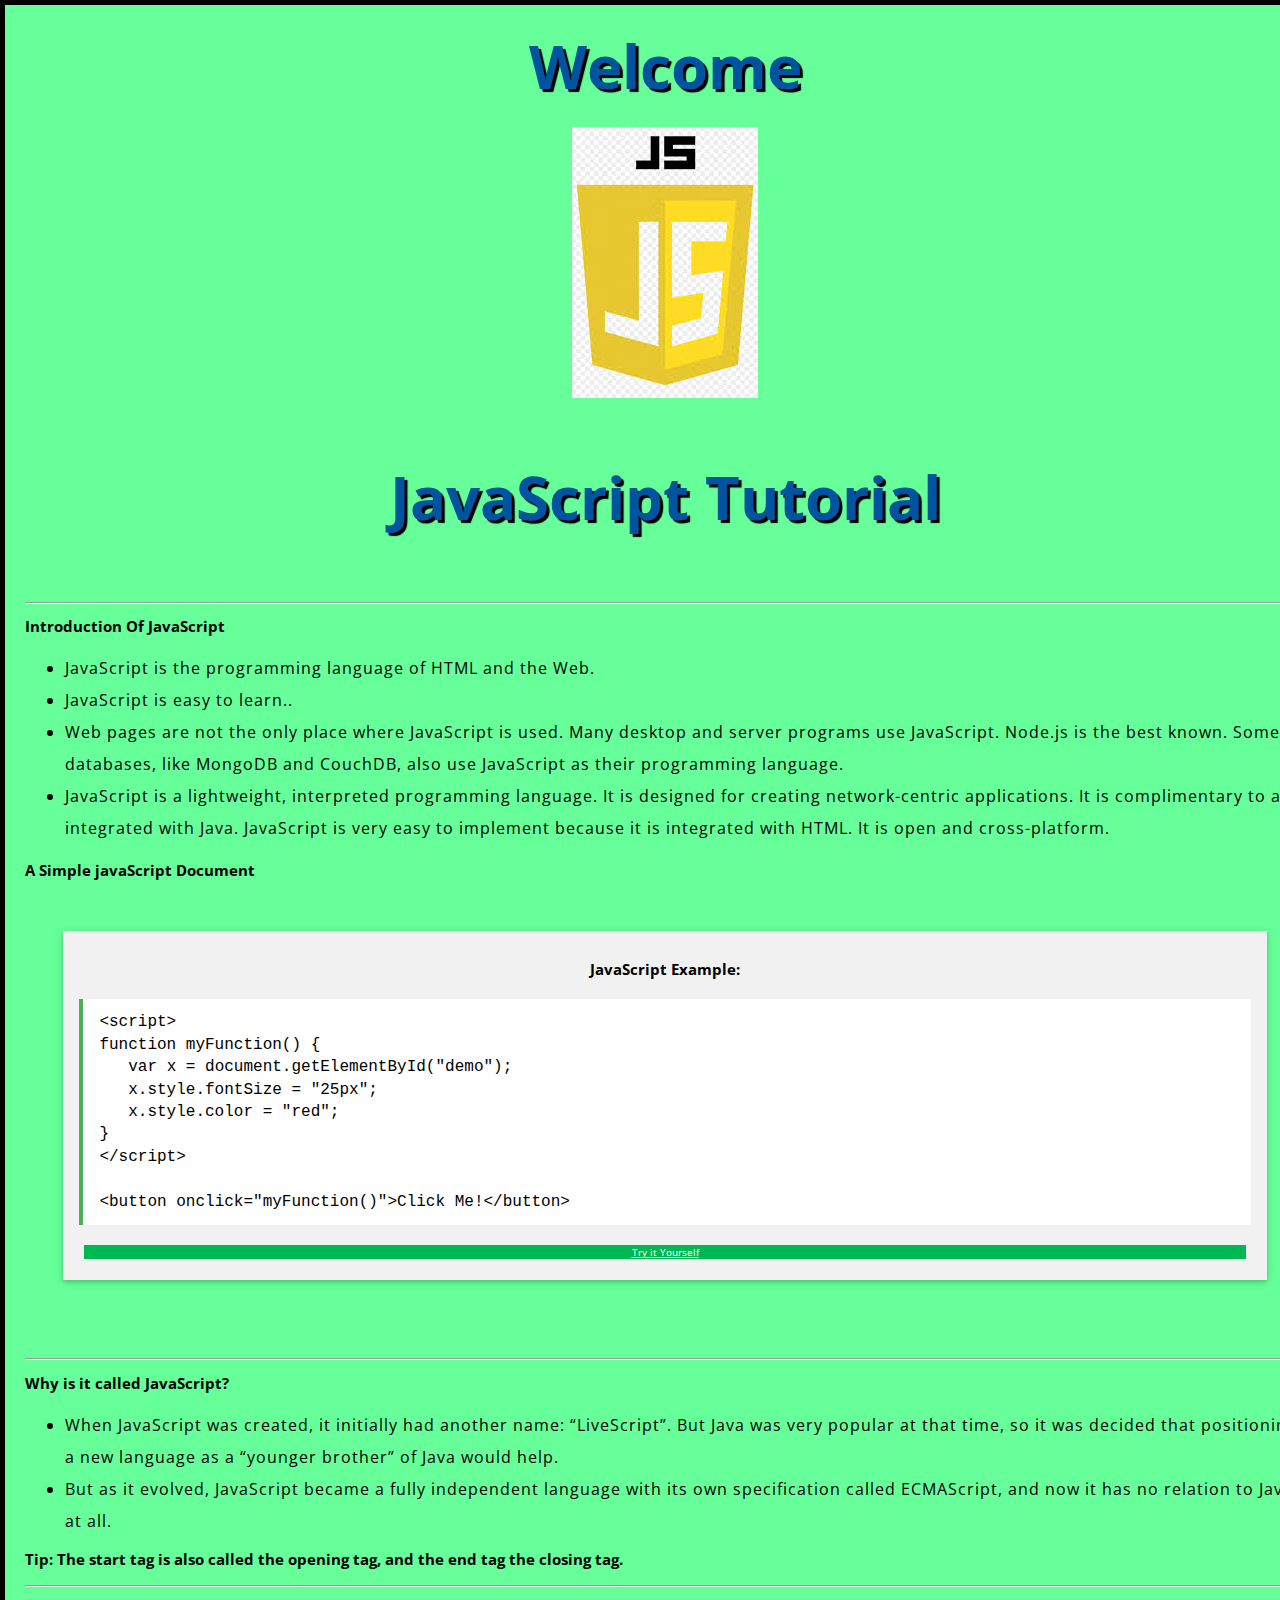
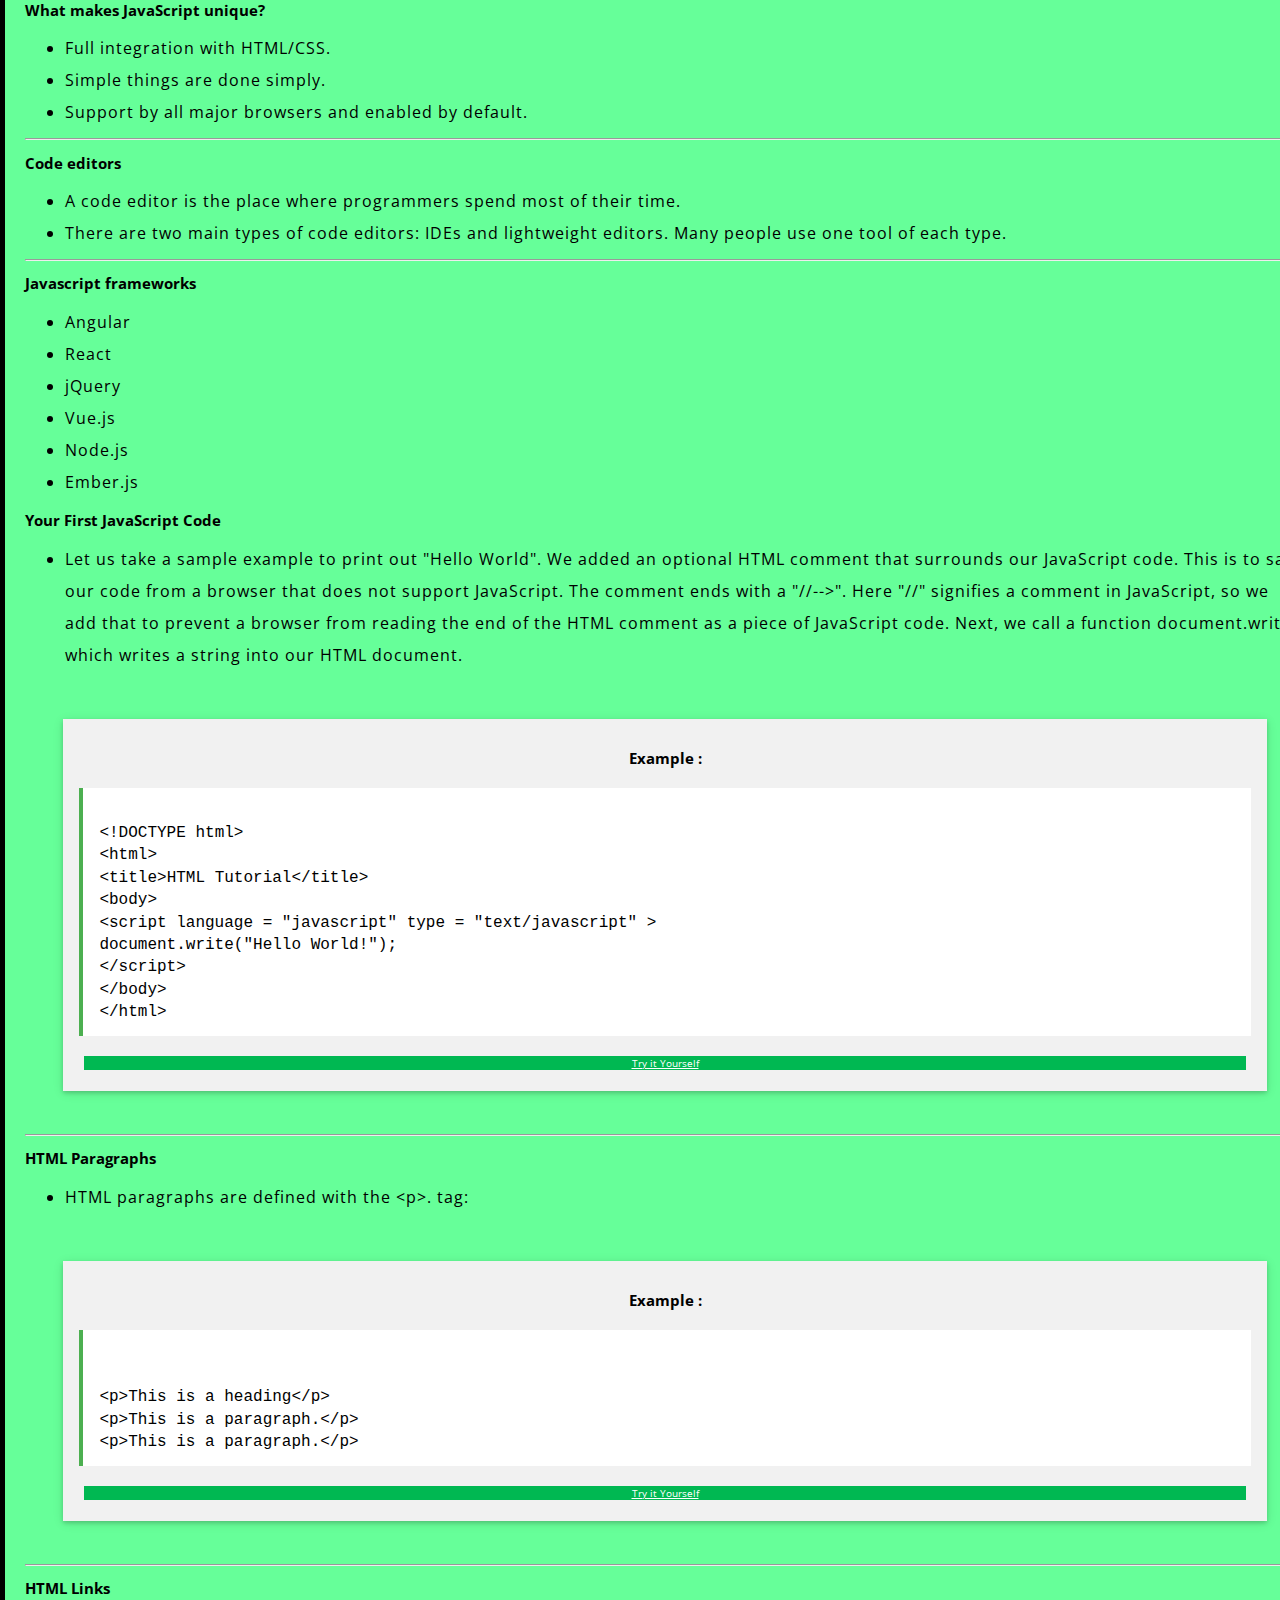
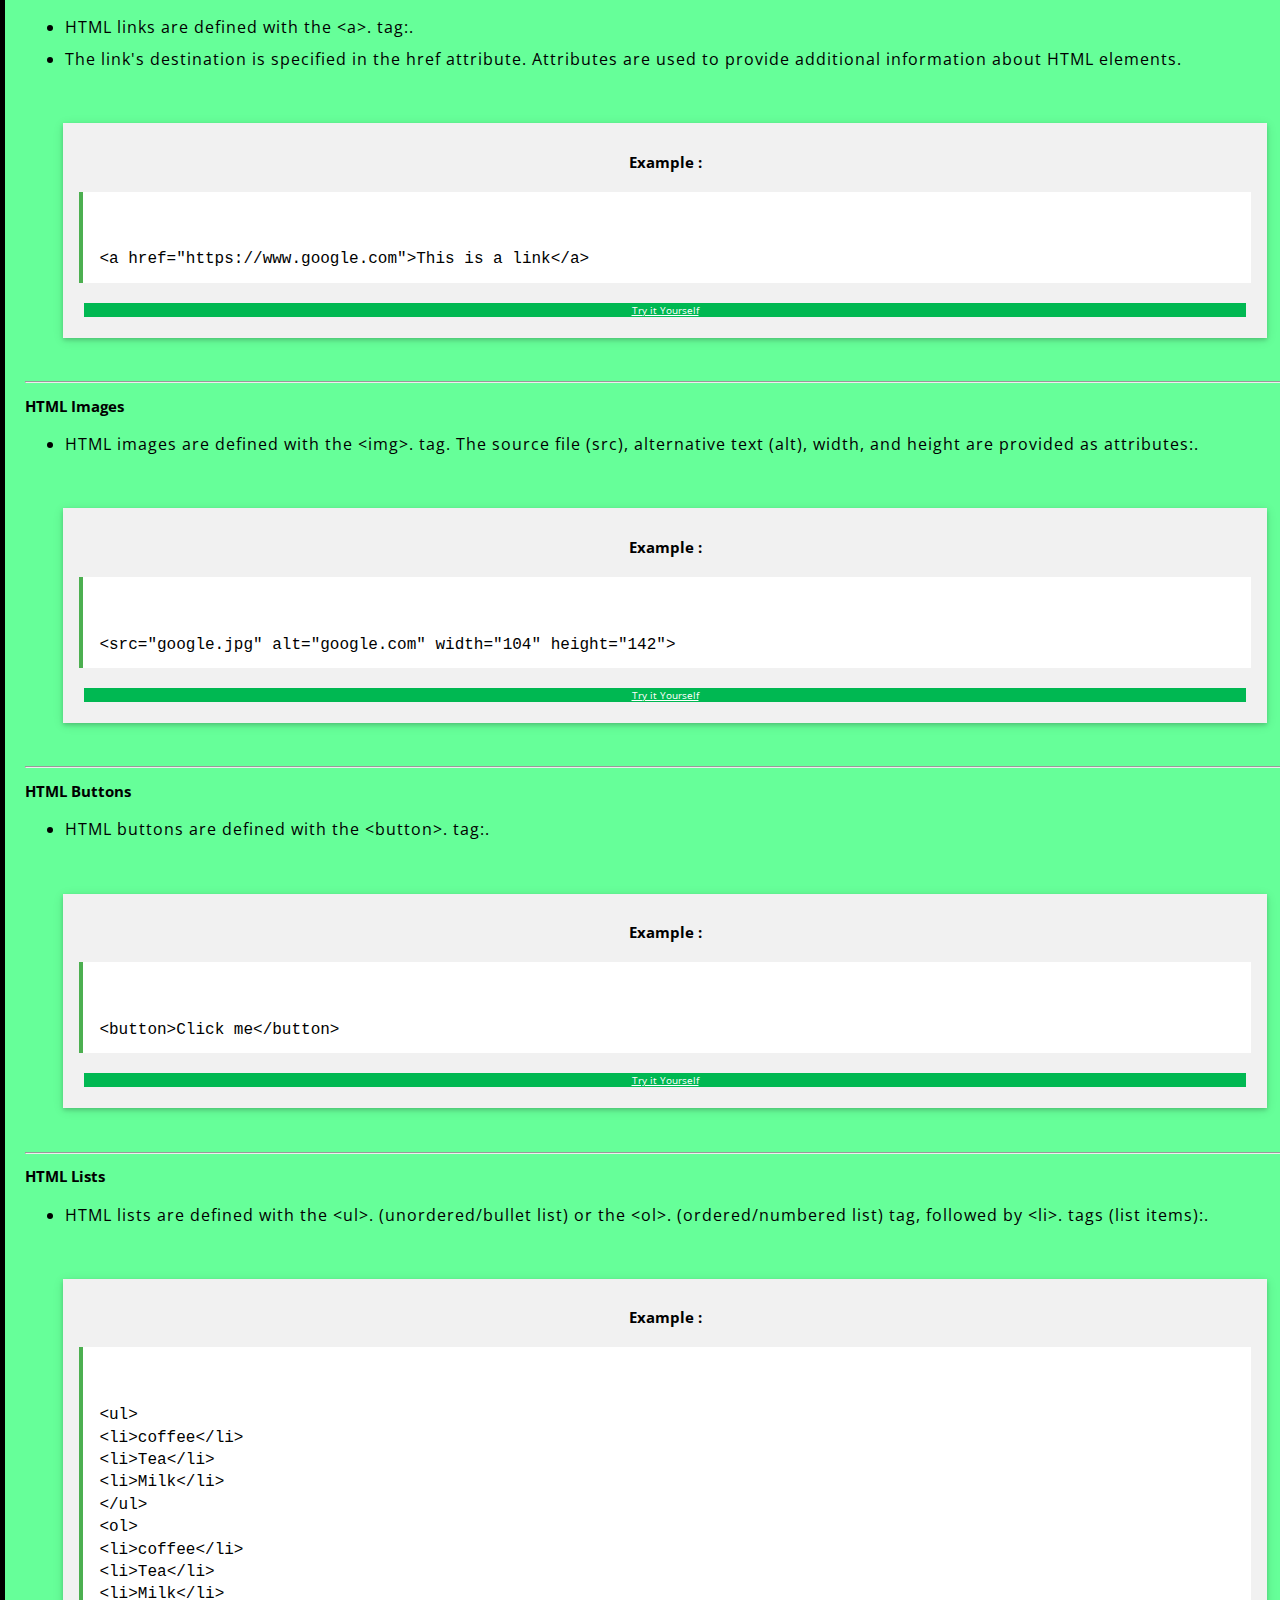
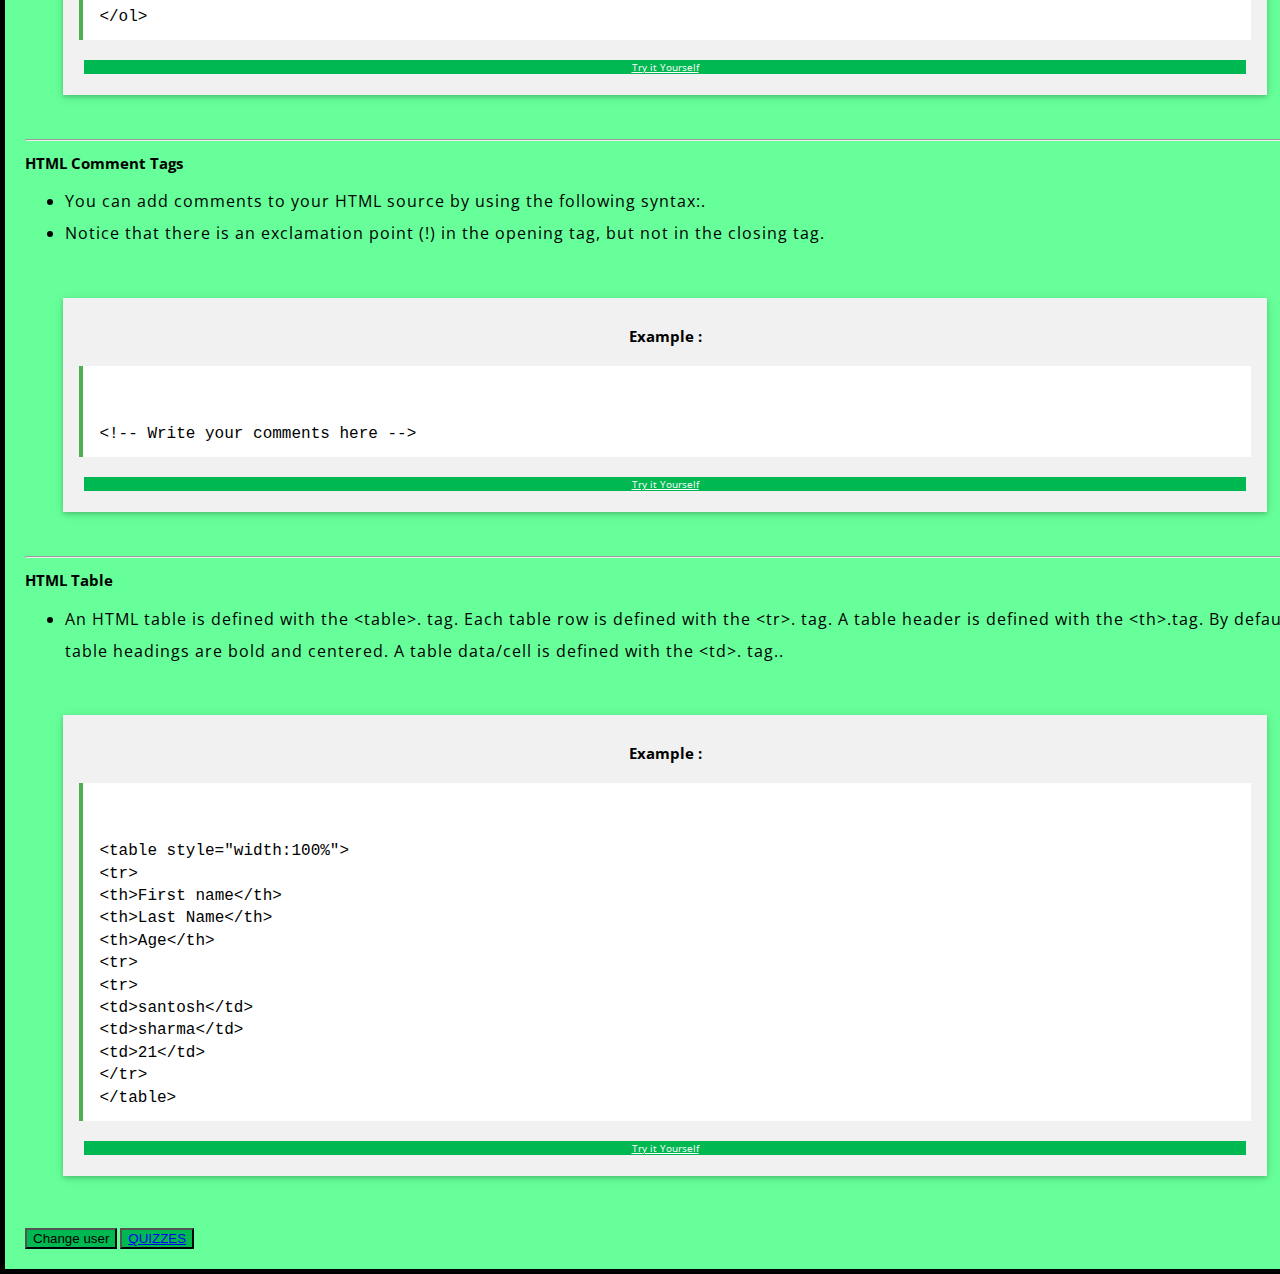
<file: js.html>
<!DOCTYPE html>
<html>
  <head>
    <meta charset="utf-8">
    <title>JavaScript Tutorial</title>
    <link href="https://fonts.googleapis.com/css?family=Open+Sans" rel="stylesheet" type="text/css">
    <link href="css/tutorial_style.css" rel="stylesheet" type="text/css">
  </head>
  <body>
    <h1>Welcome</h1>
    <img src="images/js.jpg"> 

   <div class="col-12 col-md-9 col-lg-10">
        <div class="row line">
          <div class="col-12 col-lg-6 box">
           <h1>JavaScript Tutorial</h1>
            <!-- <p>The language for building web pages</p>
            <div class="btn grey-btn"><a href="#learnhtml">LEARN HTML</a></div>
            <div class="btn grey-btn"><a href="#htmlreference">HTML REFERENCE</a></div> -->
          </div>
          <hr>
          <div class="flex-item flex-column">
           
           <h2 class="add-top-margin">Introduction Of JavaScript</h2>
            <p class="text">
              <ul> 
                  <li>JavaScript is the programming language of HTML and the Web.</li>
                  <li>JavaScript is easy to learn..</li>
                  <li>Web pages are not the only place where JavaScript is used. Many desktop and server programs use JavaScript. Node.js is the best known. Some databases, like MongoDB and CouchDB, also use JavaScript as their programming language.</li>
                  <li>JavaScript is a lightweight, interpreted programming language. It is designed for creating network-centric applications. It is complimentary to and integrated with Java. JavaScript is very easy to implement because it is integrated with HTML. It is open and cross-platform.</li>
                
              </ul>
           
            </p>
           </div> 
           <h2>A Simple javaScript Document</h2>
          <div class="col-12 col-lg-6 d-none d-sm-block box">
            <div class="grey-box text-left">
               <h2>JavaScript Example:</h2>
              
              <div class="code">
               
                <span class="blue"><</span><span class="brown">script</span><span class="blue">></span>
              <br>
              <span class="brown">function</span>
              <span>myFunction() {</span>
              <br>
              &nbsp;&nbsp;&nbsp;<span class="brown">var</span>
              <span>x = document.getElementById(</span><span class="mediumblue">"demo"</span><span>);</span>
              <br>
              &nbsp;&nbsp;&nbsp;<span>x.style.fontSize = </span><span class="mediumblue">"25px"</span><span>;</span>
              <br>
              &nbsp;&nbsp;&nbsp;<span>x.style.color = </span><span class="mediumblue">"red"</span><span>;</span>
              <br>
              <span>}</span>
              <br>
              <span class="blue"><</span><span class="brown">/script</span><span class="blue">></span>
              <br>
              <br>
              <span class="blue"><</span><span class="brown">button</span>
              <span class="red">onclick=</span><span class="mediumblue">"myFunction()"</span><span class="blue">></span><span>Click Me!</span><span class="blue"><</span><span class="brown">/button</span><span class="blue">></span>
                
              </div>
              <div class="btn green-btn"><a href="#tryityourself">Try it Yourself <i class="fa fa-angle-double-right"></i></a></div>
            
            </div>
          </div>
        </div>
        <hr>
         <div class="flex-item flex-column">
            <h2 class="add-top-margin">Why is it called JavaScript?</h2>
            <p class="text">
              <ul> 
                  <li>When JavaScript was created, it initially had another name: “LiveScript”. But Java was very popular at that time, so it was decided that positioning a new language as a “younger brother” of Java would help.</li>
                  <li>But as it evolved, JavaScript became a fully independent language with its own specification called ECMAScript, and now it has no relation to Java at all.

</li>
                
              </ul>
               <h2 class="add-top-margin">Tip: The start tag is also called the opening tag, and the end tag the closing tag.</h2>
           
            </p>
           
           <hr>

           <h2>What makes JavaScript unique?</h2>
           <ul><li>Full integration with HTML/CSS.</li>
            <li>Simple things are done simply.</li>
          <li>Support by all major browsers and enabled by default.</li></ul>


<hr>
 <h2>Code editors</h2>
 <ul><li>A code editor is the place where programmers spend most of their time.</li>
  <li>There are two main types of code editors: IDEs and lightweight editors. Many people use one tool of each type.</li></ul>
<hr>
 <h2>Javascript frameworks</h2>
 <ul><li>Angular</li>
 <li>React</li>
<li>jQuery</li>
<li>Vue.js</li>
<li>Node.js</li>
<li>Ember.js</li>
</ul>

 <h2>Your First JavaScript Code</h2>
 <ul><li>Let us take a sample example to print out "Hello World". We added an optional HTML comment that surrounds our JavaScript code. This is to save our code from a browser that does not support JavaScript. The comment ends with a "//-->". Here "//" signifies a comment in JavaScript, so we add that to prevent a browser from reading the end of the HTML comment as a piece of JavaScript code. Next, we call a function document.write which writes a string into our HTML document.</li></ul>
<div class="col-12 col-lg-6 d-none d-sm-block box">
            <div class="grey-box text-left">
               <h2>Example :</h2>
              
              <div class="code">
               
               
                <br>
                <span class="blue"><</span><span class="brown">!DOCTYPE</span>
                <span class="red">html</span><span class="blue">></span>
                <br>
                <span class="blue"><</span><span class="brown">html</span><span class="blue">></span>
                <br>
                <span class="blue"><</span><span class="brown">title</span><span class="blue">></span>HTML Tutorial<span class="blue"><</span><span class="brown">/title</span><span class="blue">></span>
                <br>
                <span class="blue"><</span><span class="brown">body</span><span class="blue">></span>
                <br>
                 <span class="blue"><</span><span class="brown">script language = "javascript" type = "text/javascript" </span><span class="blue">></span>
                 <br>
                 <span>document.write(</span><span class="mediumblue">"Hello World!"</span><span>);</span><br>
                 <span class="blue"><</span><span class="brown">/script</span><span class="blue">></span>
                <br>
                <span class="blue"><</span><span class="brown">/body</span><span class="blue">></span>
                <br>
                <span class="blue"><</span><span class="brown">/html</span><span class="blue">></span>
                

            
              </div>
              <div class="btn green-btn"><a href="#tryityourself">Try it Yourself <i class="fa fa-angle-double-right"></i></a></div>
            
            </div>
          </div>
        </div>

<hr>
 <h2>HTML Paragraphs</h2>
 <ul><li>HTML paragraphs are defined with the <spam> <</spam><spam>p</spam><spam>>.</spam> tag:</li></ul>

 <div class="col-12 col-lg-6 d-none d-sm-block box">
            <div class="grey-box text-left">
               <h2>Example :</h2>
              
              <div class="code">
               
               
                <br>
                <br>
                <span class="blue"><</span><span class="brown">p</span><span class="blue">></span>This is a heading<span class="blue"><</span><span class="brown">/p</span><span class="blue">></span>
                <br>
                <span class="blue"><</span><span class="brown">p</span><span class="blue">></span>This is a paragraph.<span class="blue"><</span><span class="brown">/p</span><span class="blue">></span>
                <br>
                <span class="blue"><</span><span class="brown">p</span><span class="blue">></span>This is a paragraph.<span class="blue"><</span><span class="brown">/p</span><span class="blue">></span>
                
              </div>
              <div class="btn green-btn"><a href="#tryityourself">Try it Yourself <i class="fa fa-angle-double-right"></i></a></div>
            
            </div>
          </div>
        </div>
<hr>
 <h2>HTML Links</h2>
 <ul><li>HTML links are defined with the<spam> <</spam><spam>a</spam><spam>>.</spam> tag:.</li>
  <li>The link's destination is specified in the href attribute. 

Attributes are used to provide additional information about HTML elements.</li></ul>
<div class="col-12 col-lg-6 d-none d-sm-block box">
            <div class="grey-box text-left">
               <h2>Example :</h2>
              
              <div class="code">
               
               
                <br>
                <br>
                <span class="blue"><</span><span class="brown">a href="https://www.google.com"</span><span class="blue">></span>This is a link<span class="blue"><</span><span class="brown">/a</span><span class="blue">></span>
            
                
              </div>
              <div class="btn green-btn"><a href="#tryityourself">Try it Yourself <i class="fa fa-angle-double-right"></i></a></div>
            
            </div>
          </div>
        </div>
<hr>
 <h2>HTML Images</h2>
 <ul><li>HTML images are defined with the <spam> <</spam><spam>img</spam><spam>>.</spam> tag.

The source file (src), alternative text (alt), width, and height are provided as attributes:.</li></ul>
<div class="col-12 col-lg-6 d-none d-sm-block box">
            <div class="grey-box text-left">
               <h2>Example :</h2>
              
              <div class="code">
               
               
                <br>
                <br>
                <span class="blue"><</span><span class="brown">src="google.jpg" alt="google.com" width="104" height="142"</span><span class="blue">></span>

               
              </div>
              <div class="btn green-btn"><a href="#tryityourself">Try it Yourself <i class="fa fa-angle-double-right"></i></a></div>
            
            </div>
          </div>
        </div>

<hr>
 <h2>HTML Buttons</h2>
 <ul><li>HTML buttons are defined with the <spam> <</spam><spam>button</spam><spam>>.</spam> tag:.</li></ul>
 <div class="col-12 col-lg-6 d-none d-sm-block box">
            <div class="grey-box text-left">
               <h2>Example :</h2>
              
              <div class="code">
               
               
                <br>
                <br>
                <span class="blue"><</span><span class="brown">button</span><span class="blue">></span>Click me<span class="blue"><</span><span class="brown">/button</span><span class="blue">></span>
          
                
              </div>
              <div class="btn green-btn"><a href="#tryityourself">Try it Yourself <i class="fa fa-angle-double-right"></i></a></div>
            
            </div>
          </div>
        </div>
<hr>

 <h2>HTML Lists</h2>
 <ul><li>HTML lists are defined with the<spam> <</spam><spam>ul</spam><spam>>.</spam> (unordered/bullet list) or the <spam> <</spam><spam>ol</spam><spam>>.</spam> (ordered/numbered list) tag, followed by <spam> <</spam><spam>li</spam><spam>>.</spam> tags (list items):.</li></ul>
 <div class="col-12 col-lg-6 d-none d-sm-block box">
            <div class="grey-box text-left">
               <h2>Example :</h2>
              
              <div class="code">
               
               
                <br>
                <br>
                <span class="blue"><</span><span class="brown">ul</span><span class="blue">></span><br>
                <span class="blue"><</span><span class="brown">li</span><span class="blue">></span>coffee<span class="blue"><</span><span class="brown">/li</span><span class="blue">></span><br>
                <span class="blue"><</span><span class="brown">li</span><span class="blue">></span>Tea<span class="blue"><</span><span class="brown">/li</span><span class="blue">></span><br>
                <span class="blue"><</span><span class="brown">li</span><span class="blue">></span>Milk<span class="blue"><</span><span class="brown">/li</span><span class="blue">></span><br>
                <span class="blue"><</span><span class="brown">/ul</span><span class="blue">></span><br>
                <span class="blue"><</span><span class="brown">ol</span><span class="blue">></span><br>
               <span class="blue"><</span><span class="brown">li</span><span class="blue">></span>coffee<span class="blue"><</span><span class="brown">/li</span><span class="blue">></span><br>
                <span class="blue"><</span><span class="brown">li</span><span class="blue">></span>Tea<span class="blue"><</span><span class="brown">/li</span><span class="blue">></span><br>
                <span class="blue"><</span><span class="brown">li</span><span class="blue">></span>Milk<span class="blue"><</span><span class="brown">/li</span><span class="blue">></span><br>
                <span class="blue"><</span><span class="brown">/ol</span><span class="blue">></span><br>
                
 
            
                
              </div>
              <div class="btn green-btn"><a href="#tryityourself">Try it Yourself <i class="fa fa-angle-double-right"></i></a></div>
            
            </div>
          </div>
        </div>
<hr>

 <h2>HTML Comment Tags</h2>
 <ul><li>You can add comments to your HTML source by using the following syntax:.</li>
  <li>Notice that there is an exclamation point (!) in the opening tag, but not in the closing tag.</li></ul>
   <div class="col-12 col-lg-6 d-none d-sm-block box">
            <div class="grey-box text-left">
               <h2>Example :</h2>
              
              <div class="code">
               
               
                <br>
                <br>
                <span class="blue"><</span><span class="brown">!-- Write your comments here --</span><span class="blue">></span>
        
                
              </div>
              <div class="btn green-btn"><a href="#tryityourself">Try it Yourself <i class="fa fa-angle-double-right"></i></a></div>
            
            </div>
          </div>
        </div>

<hr>
  <h2>HTML Table</h2>
 <ul><li>An HTML table is defined with the <spam> <</spam><spam>table</spam><spam>>.</spam> tag.

Each table row is defined with the <spam> <</spam><spam>tr</spam><spam>>.</spam> tag. A table header is defined with the <spam> <</spam><spam>th</spam><spam>>.</spam>tag. By default, table headings are bold and centered. A table data/cell is defined with the <spam> <</spam><spam>td</spam><spam>>.</spam> tag..</li></ul>
   <div class="col-12 col-lg-6 d-none d-sm-block box">
            <div class="grey-box text-left">
               <h2>Example :</h2>
              
              <div class="code">
               
               
                <br>
                <br>
                <span class="blue"><</span><span class="brown">table style="width:100%"</span><span class="blue">></span><br>
                <span class="blue"><</span><span class="brown">tr</span><span class="blue">></span><br>
                <span class="blue"><</span><span class="brown">th</span><span class="blue">></span>First name<span class="blue"><</span><span class="brown">/th</span><span class="blue">></span><br>
                <span class="blue"><</span><span class="brown">th</span><span class="blue">></span>Last Name<span class="blue"><</span><span class="brown">/th</span><span class="blue">></span><br>
                <span class="blue"><</span><span class="brown">th</span><span class="blue">></span>Age<span class="blue"><</span><span class="brown">/th</span><span class="blue">></span><br>
                <span class="blue"><</span><span class="brown">tr</span><span class="blue">></span><br>
                <span class="blue"><</span><span class="brown">tr</span><span class="blue">></span><br>
                <span class="blue"><</span><span class="brown">td</span><span class="blue">></span>santosh<span class="blue"><</span><span class="brown">/td</span><span class="blue">></span><br>
                <span class="blue"><</span><span class="brown">td</span><span class="blue">></span>sharma<span class="blue"><</span><span class="brown">/td</span><span class="blue">></span><br>
                <span class="blue"><</span><span class="brown">td</span><span class="blue">></span>21<span class="blue"><</span><span class="brown">/td</span><span class="blue">></span><br>
                <span class="blue"><</span><span class="brown">/tr</span><span class="blue">></span><br>
                <span class="blue"><</span><span class="brown">/table</span><span class="blue">></span><br>
 
                
              </div>
              <div class="btn green-btn"><a href="#tryityourself">Try it Yourself <i class="fa fa-angle-double-right"></i></a></div>
            
            </div>
          </div>
        </div>      






        <br>
        <button class="green-btn">Change user</button>
        <button class="green-btn"><a href="quiz.html">QUIZZES</a></button>
  <script src="js/main1.js"></script>
  </body>
</html>
</file>
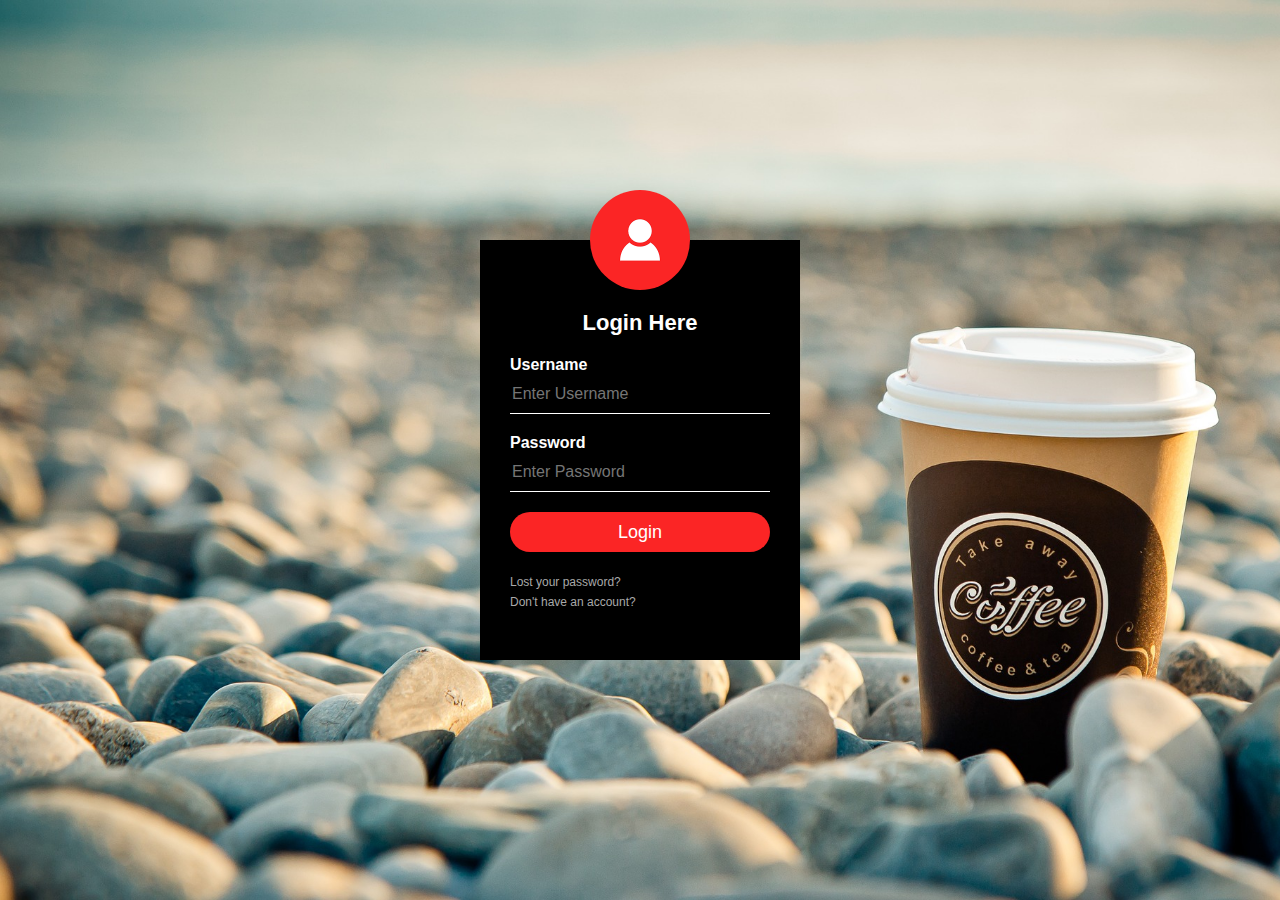
<file: login.html>
<html>
<head>
<title>Login Form Design</title>
    <link rel="stylesheet" type="text/css" href="css/sign_log_style.css">
<body>
    <div class="loginbox">
    <img src="images/avatar.png" class="avatar">
        <h1>Login Here</h1>
        <form>
            <p>Username</p>
            <input type="text" name="" placeholder="Enter Username">
            <p>Password</p>
            <input type="password" name="" placeholder="Enter Password">
            <input type="submit" name="" value="Login">
            <a href="#">Lost your password?</a><br>
            <a href="#">Don't have an account?</a>
        </form>
        
    </div>

</body>
</head>
</html>
</file>
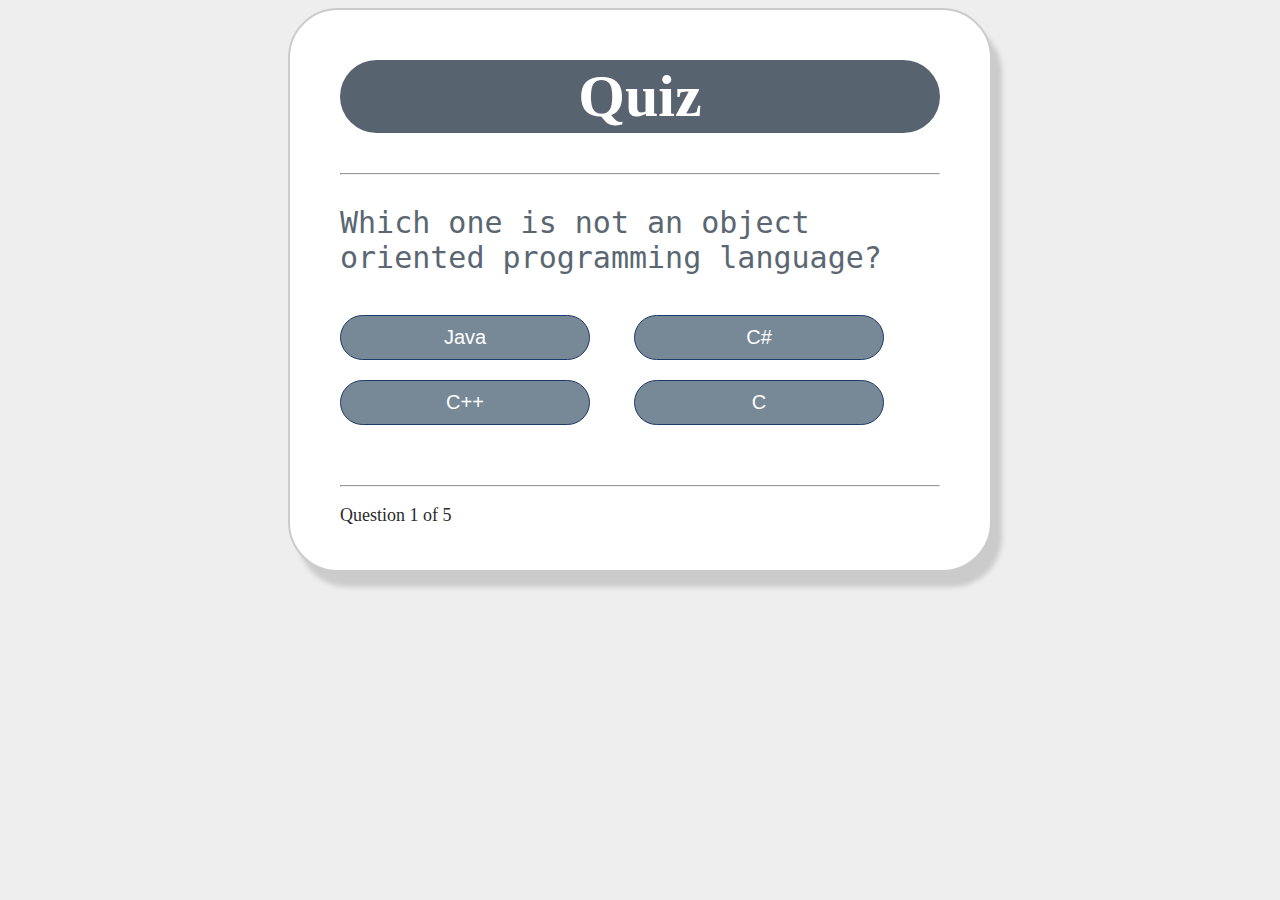
<file: quiz.html>
<!DOCTYPE html>
<html>
<head lang="en">
    <meta charset="UTF-8">
    <title>Quiz</title>
    <link rel="stylesheet" type="text/css" href="css/quiz_style.css">
</head>
<body>
    <div class="grid">
        <div id="quiz">
            <h1>Quiz</h1>
            <hr style="margin-bottom: 20px">

            <p id="question"></p>

            <div class="buttons">
                <button id="btn0"><span id="choice0"></span></button>
                <button id="btn1"><span id="choice1"></span></button>
                <button id="btn2"><span id="choice2"></span></button>
                <button id="btn3"><span id="choice3"></span></button>
            </div>

            <hr style="margin-top: 50px">
            <footer>
                <p id="progress">Question x of y</p>
            </footer>
        </div>
    </div>

<script src="js/quiz.js"></script>
<script src="js/question.js"></script>
<script src="js/app.js"></script>
</body>
</html>
</file>
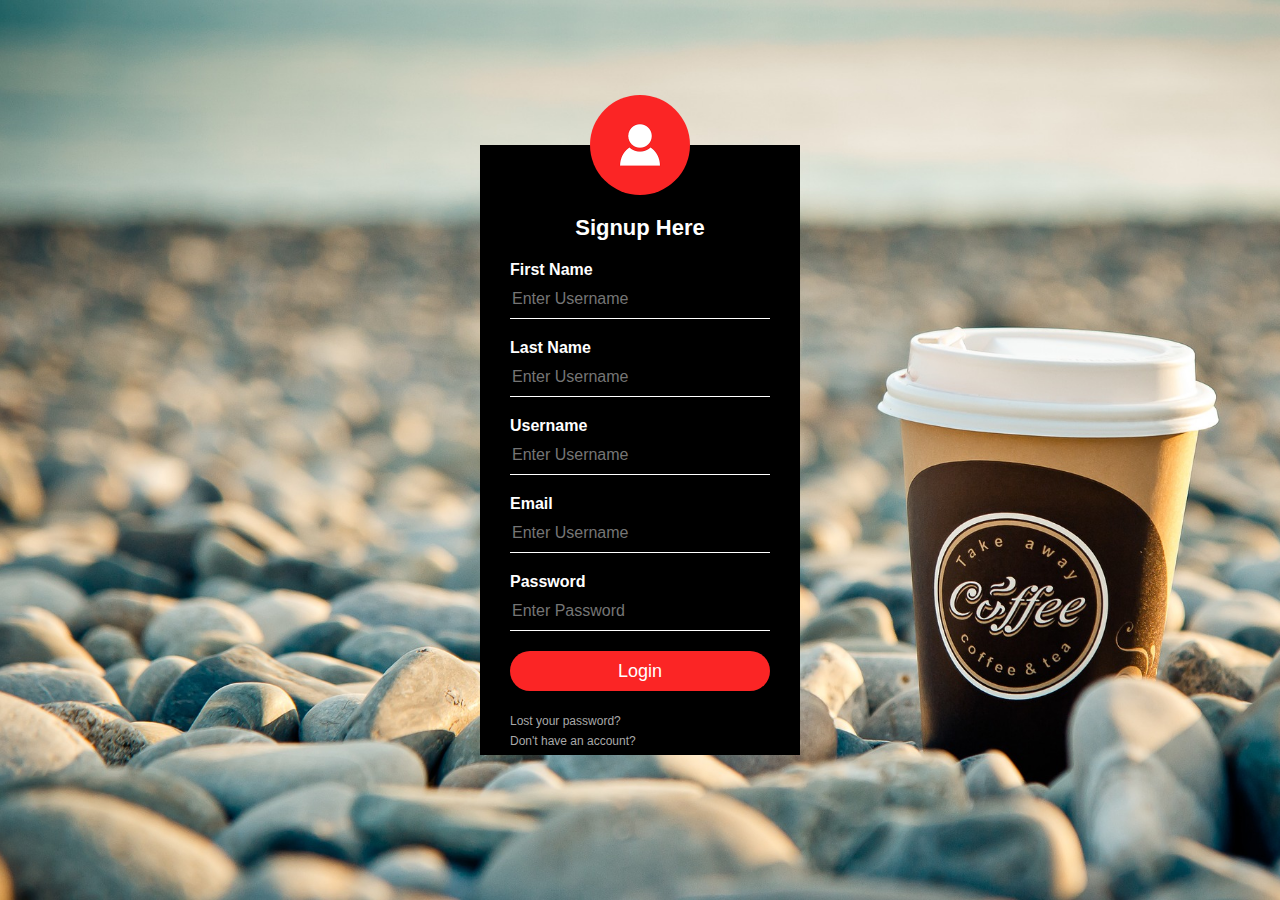
<file: signup.html>
<html>
<head>
<title>Login Form Design</title>
    <link rel="stylesheet" type="text/css" href="css/sign_log_style.css">
<body>
    <div class="signupbox">
    <img src="images/avatar.png" class="avatar">
        <h1>Signup Here</h1>
        <form>
            <p>First Name</p>
            <input type="text" name="" placeholder="Enter Username">
            <p>Last Name</p>
            <input type="text" name="" placeholder="Enter Username">
            <p>Username</p>
            <input type="text" name="" placeholder="Enter Username">
            <p>Email</p>
          
            <input type="text" name="" placeholder="Enter Username">
            <p>Password</p>
            <input type="password" name="" placeholder="Enter Password">
            <input type="submit" name="" value="Login">
            <a href="#">Lost your password?</a><br>
            <a href="#">Don't have an account?</a>
        </form>
        
    </div>

</body>
</head>
</html>
</file>
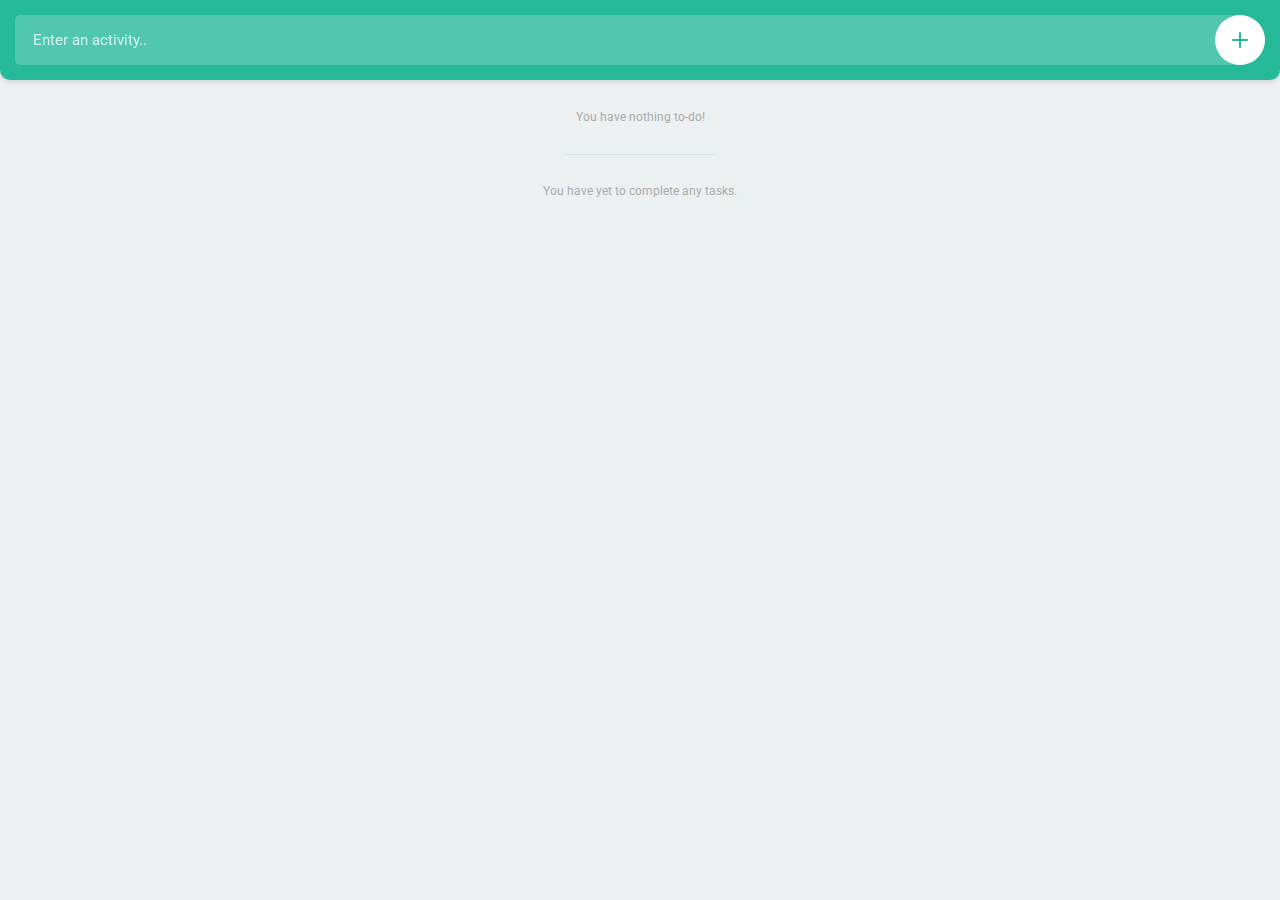
<file: todo.html>
<!DOCTYPE html>
<html>
	<head>
        <!-- Content Type Meta tag -->
        <meta http-equiv="Content-Type" content="text/html; charset=UTF-8">
        
        <!--Responsive Viewport Meta tag-->
        <meta name="viewport" content="width=device-width, initial-scale=1, user-scalable=no">
        
        
		<title>Todo list app</title>
        
		<!-- Roboto font embed -->
		<link href="https://fonts.googleapis.com/css?family=Roboto:400,500,700" rel="stylesheet">

		<!-- Stylesheets -->
		<link rel="stylesheet" type="text/css" href="css/reset.min.css">
		<link rel="stylesheet" type="text/css" href="css/todo_style.css">
	</head>
	<body>

		<header>
			<input type="text" placeholder="Enter an activity.." id="item">
			<button id="add">
				<svg version="1.1" xmlns="http://www.w3.org/2000/svg" xmlns:xlink="http://www.w3.org/1999/xlink" x="0px" y="0px"viewBox="0 0 16 16" style="enable-background:new 0 0 16 16;" xml:space="preserve"><g><path class="fill" d="M16,8c0,0.5-0.5,1-1,1H9v6c0,0.5-0.5,1-1,1s-1-0.5-1-1V9H1C0.5,9,0,8.5,0,8s0.5-1,1-1h6V1c0-0.5,0.5-1,1-1s1,0.5,1,1v6h6C15.5,7,16,7.5,16,8z"/></g></svg>
			</button>
		</header>

		<div class="container">
			<!-- Uncompleted tasks -->
			<ul class="todo" id="todo"></ul>

			<!-- Completed tasks -->
			<ul class="todo" id="completed"></ul>
		</div>

		<!-- JavaScripts -->
		<script src="js/todo_main.js"></script>
	</body>
</html>
</file>
<file: css/main.css>
/*index.html*/

html {
  background: url(./images/bgindex.jpg) no-repeat center center fixed;
  background-size: cover;
  font-family: 'Advent Pro', sans-serif;
}

h1, h5 {
  color: green;
  text-align: center;
}

p {
  text-align: justify;
  font-family: 'Titillium Web', sans-serif;
  color: white;
}

li {
  font-family: arial;
}

.box {
  font-family: 'Carter One', cursive;
  max-width: 40%;
  height: 50%;
  background: rgba(0, 0, 0, 0.6);
  padding: 40px;
  color: green;
  margin: 0 auto;
  text-align: center;
}

.image {
  max-width: 180px;
  min-width: 100px;
  border-radius: 50%;
  position: relative;
  bottom: 0;
}

.bahamut {
  text-align: center;
  color: pink;
}

.center {
  text-align: center;
}

.fa {
  padding: 20px;
  font-size: 30px;
  width: 30px;
  text-align: center;
  text-decoration: none;
  margin: 5px 2px;
  border-radius: 50%;
}

.web {
  font-size: 18px;
  font-family: 'Titillium Web', sans-serif;
  text-align: center;
  color: black;
}

a.impact:link {
  color: white;
  text-decoration: none;
}

a.impact:visited {
  font-family: 'Carter One', cursive;
  text-align: center;
  text-decoration: none;
  color: white;
}

a.impact:hover {
  color: green;
  text-decoration: none;
}

.logo {
  margin: 0;
}

.fa:hover {
  color: black;
}

.url {
  position: relative;
  bottom: 0;
  margin: auto;
  padding-top: 50px;
}

.fa-facebook {
  background: #245EEE;
  color: white;
}

.fa-twitter {
  background: #55ACEE;
  color: white;
}

.fa-linkedin {
  background: #007bb5;
  color: white;
}

.fa-instagram {
  background: #125688;
  color: white;
}

.fa-github {
  background: #000000;
  color: white;
}

a.url-fb:hover {
  color: white;
  background: blue;
}

a.url-fb:visited {
  color: white;
}

a.url-tw:hover {
  color: white;
  background: blue;
}

a.url-tw:visited {
  color: white;
}

a.url-ig:hover {
  color: white;
  background: blue;
}

a.url-ig:visited {
  color: white;
}

a.url-gt:hover {
  color: white;
  background: blue;
}

a.url-gt:visited {
  color: white;
}

/*contact.html*/

.button {
  background: green;
  width: 100px;
  padding: 12px;
  text-align: center;
  margin-top: 25px;
  border: none;
  border-radius: 25px;
  color: white;
}

.button:hover {
  box-shadow: 0 10px 10px 0 rgba(255, 255, 255, 0.10), 0 17px 50px 0 rgba(0, 0, 0, 0.19);
  color: white;
  cursor: pointer;
}

.container {
  width: 50%;
  position: absolute;
  margin: 50px auto;
  box-sizing: border-box;
  padding: 40px;
  box-shadow: 0 0 20px rgba(0, 0, 0, 0.6);
  background: rgba(0, 0, 0, 0.4);
  text-align: center;
  background: white;
}

.container p {
  text-transform: uppercase;
  text-align: center;
  font-size: 45px;
  margin-bottom: 20px;
  color: #000000;
  letter-spacing: 1px;
}

.input, .msg, .area {
  font-family: 'Quicksand', sans-serif;
  width: 90%;
  padding: 20px;
  box-sizing: border-box;
  margin-bottom: 25px;
  margin-right: auto;
  margin-left: auto;
  border: 2px solid #e9eaea;
  font-size: 14px;
  border-radius: 5px;
  outline: none;
  transition: all 0.5s ease;
}

.login .input {
  width: 45%;
  float: left;
  margin-right: 5%;
}

.login .input:last-child {
  margin-right: 0;
}

.msg .area {
  height: 200px;
}

.btn {
  width: 200px;
  background #486255;
  height: 50px;
  text-align: center;
  line-height: 50px;
  text-transform: uppercase;
  margin: 0 auto;
  cursor: pointer;
  border-radius: 5px;
}

.input:focus, .msg .area:focus {
  border: 2px solid #486255;
}

@media only screen and (max-width: 800px) {}
</file>
<file: css/tutorial_style.css>
html {
  font-size: 10px;
  font-family: 'Open Sans', sans-serif;
}


h1 {
  font-size: 60px;
  text-align: center;
}

p, li {
  font-size: 16px;
  line-height: 2;
  letter-spacing: 1px;
}


html {
  background-color: #00539F;
}

body {
  width: 100%;
  margin: 0 auto;
  background-color: #66ff99;
  padding: 0 20px 20px 20px;
  border: 5px solid black;
}

h1 {
  margin: 0;
  padding: 20px 0;
  color: #00539F;
  text-shadow: 3px 3px 1px black;
}

img {
  display: block;
  margin: 0 auto;
}
.code {
  border-left: 4px solid #4CAF50;
  background-color: white;
  font-family: Consolas,"courier new";
  font-size: 16px;
  margin: 20px 0px;
  padding: 12px 16px;
  word-wrap: normal;
  line-height: 1.4;
  text-align: left;
}

/* Only want a box shadow for code snippets when it is located in a row that has a grey background */
.row .grey-back .code {
  box-shadow: 0 2px 4px 0 rgba(0,0,0,0.16),0 2px 10px 0 rgba(0,0,0,0.12)!important;
}

.box {
  text-align: center !important;
  padding: 3%;
}

.white-box {
  background-color: white;
  padding: 16px;
  box-shadow: 0 2px 4px 0 rgba(0,0,0,0.16),0 2px 10px 0 rgba(0,0,0,0.12)!important;
  height: 250px;
}

.grey-box {
  background-color: #f1f1f1;
  padding: 16px;
  box-shadow: 0 2px 4px 0 rgba(0,0,0,0.16),0 2px 10px 0 rgba(0,0,0,0.12)!important;
}

.line {
  margin-bottom: 10px;
}

.btn {
  border-radius: 0px;
  margin: 5px;
}

.btn a {
  color: white;
}

.btn a:hover {
  text-decoration: none;
}

.grey-btn {
  background-color: #616161;
}

.grey-btn:hover {
  background-color: #ccc;
}

.grey-btn a:hover {
  color: black;
}

.green-btn {
  background-color: #00b852;
}

.green-btn:hover {
  box-shadow: 0 12px 16px 0 rgba(0,0,0,0.24), 0 17px 50px 0 rgba(0,0,0,0.19);
  text-align: center;
}

.light-btn {
  background-color: #f1f1f1;
}

.light-btn:hover {
  background-color: #cccccc;
}

.light-btn a {
  color: black;
  letter-spacing: normal;
}

.light-btn a:hover {
  color: black;
}

/* Use of not selector to add padding at bottom of every row except main element (for spacing purposes) 
  This removes strange extra space at the bottom of the page */ 
.row:not(main) {
  padding-bottom: 30px;
}

.web-image {
  width: 100% !important;
  object-fit: scale-down !important;
}

table {
  font-family: arial, sans-serif;
  border-collapse: collapse;
  width: 100%;
}

td, th {
  border: 1px solid #dddddd;
  text-align: left;
  padding: 8px;
}

tr:nth-child(even) {
  background-color: #dddddd;
}
</file>
<file: css/sign_log_style.css>
body{
    margin: 0;
    padding: 0;
    background: url(images/pic1.jpg);
    background-size: cover;
    background-position: center;
    font-family: sans-serif;
}

.loginbox{
    width: 320px;
    height: 420px;
    background: #000;
    color: #fff;
    top: 50%;
    left: 50%;
    position: absolute;
    transform: translate(-50%,-50%);
    box-sizing: border-box;
    padding: 70px 30px;
}

.avatar{
    width: 100px;
    height: 100px;
    border-radius: 50%;
    position: absolute;
    top: -50px;
    left: calc(50% - 50px);
}

h1{
    margin: 0;
    padding: 0 0 20px;
    text-align: center;
    font-size: 22px;
}

.loginbox p{
    margin: 0;
    padding: 0;
    font-weight: bold;
}

.loginbox input{
    width: 100%;
    margin-bottom: 20px;
}

.loginbox input[type="text"], input[type="password"]
{
    border: none;
    border-bottom: 1px solid #fff;
    background: transparent;
    outline: none;
    height: 40px;
    color: #fff;
    font-size: 16px;
}
.loginbox input[type="submit"]
{
    border: none;
    outline: none;
    height: 40px;
    background: #fb2525;
    color: #fff;
    font-size: 18px;
    border-radius: 20px;
}
.loginbox input[type="submit"]:hover
{
    cursor: pointer;
    background: #ffc107;
    color: #000;
}
.loginbox a{
    text-decoration: none;
    font-size: 12px;
    line-height: 20px;
    color: darkgrey;
}

.loginbox a:hover
{
    color: #ffc107;
}


.signupbox{
    width: 320px;
    height: 610px;
    background: #000;
    color: #fff;
    top: 50%;
    left: 50%;
    position: absolute;
    transform: translate(-50%,-50%);
    box-sizing: border-box;
    padding: 70px 30px;
}
.signupbox p{
    margin: 0;
    padding: 0;
    font-weight: bold;
}

.signupbox input{
    width: 100%;
    margin-bottom: 20px;
}

.signupbox input[type="text"], input[type="password"]
{
    border: none;
    border-bottom: 1px solid #fff;
    background: transparent;
    outline: none;
    height: 40px;
    color: #fff;
    font-size: 16px;
}
.signupbox input[type="submit"]
{
    border: none;
    outline: none;
    height: 40px;
    background: #fb2525;
    color: #fff;
    font-size: 18px;
    border-radius: 20px;
}
.signupbox input[type="submit"]:hover
{
    cursor: pointer;
    background: #ffc107;
    color: #000;
}
.signupbox a{
    text-decoration: none;
    font-size: 12px;
    line-height: 20px;
    color: darkgrey;
}

.signupbox a:hover
{
    color: #ffc107;
}
</file>
<file: css/quiz_style.css>
body {
    background-color: #eeeeee;
}

.grid {
    width: 600px;
    height: 500px;
    margin: 0 auto;
    background-color: #fff;
    padding: 10px 50px 50px 50px;
    border-radius: 50px;
    border: 2px solid #cbcbcb;
    box-shadow: 10px 15px 5px #cbcbcb;
}

.grid h1 {
    font-family: "sans-serif";
    background-color: #57636e;
    font-size: 60px;
    text-align: center;
    color: #ffffff;
    padding: 2px 0px;
    border-radius: 50px;
}

#score {
    color: #5A6772;
    text-align: center;
    font-size: 30px;
}

.grid #question {
    font-family: "monospace";
    font-size: 30px;
    color: #5A6772;
}

.buttons {
    margin-top: 30px;
}

#btn0, #btn1, #btn2, #btn3 {
    background-color: #778897;
    width: 250px;
    font-size: 20px;
    color: #fff;
    border: 1px solid #1D3C6A;
    border-radius: 50px;
    margin: 10px 40px 10px 0px;
    padding: 10px 10px;
}

#btn0:hover, #btn1:hover, #btn2:hover, #btn3:hover {
    cursor: pointer;
    background-color: #57636e;
}

#btn0:focus, #btn1:focus, #btn2:focus, #btn3:focus {
    outline: 0;
}

#progress {
    color: #2b2b2b;
    font-size: 18px;
}
</file>
<file: css/todo_style.css>
@charset "UTF-8";

body {
  background: #edf0f1;
  padding: 80px 0 0 0;
}

body, input, button {
  font-family: 'Roboto', sans-serif;
}

.noFill {
  fill: none;
}

header {
  width: 100%;
  height: 80px;

  position: fixed;
  padding: 15px;
  top: 0;
  left: 0;
  z-index: 5;

  background: #25b99a;
  box-shadow: 0px 2px 4px rgba(44, 62, 80, 0.15);
  border-bottom-right-radius: 10px;
  border-bottom-left-radius: 10px;
}

header input {
  width: 100%;
  height: 50px;
  float: left;
  color: #fff;
  font-size: 15px;
  font-weight: 400;
  text-indent: 18px;
  padding: 0 60px 0 0;
  background: rgba(255, 255, 255, 0.2);
  border-radius: 5px 25px 25px 5px;
  border: 0px;
  box-shadow: none;
  outline: none;

  -webkit-appearance: none;
  -moz-appearance: none;
}

header input::-webkit-input-placeholder {
  color: rgba(255, 255, 255, 0.75);
}

header input:-moz-input-placeholder {
  color: rgba(255, 255, 255, 0.75);
}

header input::-moz-input-placeholder {
  color: rgba(255, 255, 255, 0.75);
}

header input:-ms-input-placeholder {
  color: rgba(255, 255, 255, 0.75);
}

header button {
  width: 50px;
  height: 50px;

  position:absolute;
  top:15px;
  right:15px;
  z-index:2;

  border-radius: 25px;
  background: #fff;
  border: 0px;
  box-shadow: none;
  outline: none;
  cursor: pointer;

  -webkit-appearance: none;
  -moz-appearance: none;
}

header button svg {
  width: 16px;
  height: 16px;

  position: absolute;
  top: 50%;
  left: 50%;

  margin: -8px 0 0 -8px;
}

header button svg .fill {
  fill: #25b99a;
}

.container {
  width: 100%;
  float: left;
  padding: 15px;
}

ul.todo {
  width: 100%;
  float: left;
}

ul.todo li {
  width: 100%;
  min-height: 50px;
  float: left;
  font-size: 14px;
  font-weight: 500;
  color: #444;
  line-height: 22px;

  background: #fff;
  border-radius: 5px;
  position: relative;
  box-shadow: 0px 1px 2px rgba(44, 62, 80, 0.10);
  margin: 0 0 10px 0;
  padding: 14px 100px 14px 14px;
  word-break: break-word;
}

ul.todo li:last-of-type {
  margin: 0;
}

ul.todo li .buttons {
  width: 100px;
  height: 50px;

  position: absolute;
  top: 0;
  right: 0;
}

ul.todo li .buttons button {
  width: 50px;
  height: 50px;
  float: left;
  background: none;
  position: relative;
  border: 0px;
  box-shadow: none;
  outline: none;
  cursor: pointer;

  -webkit-appearance: none;
  -moz-appearance: none;
}

ul.todo li .buttons button:last-of-type:before {
  content: '';
  width: 1px;
  height: 30px;
  background: #edf0f1;

  position: absolute;
  top: 10px;
  left: 0;
}

ul.todo li .buttons button svg {
  width: 22px;
  height: 22px;

  position: absolute;
  top: 50%;
  left: 50%;

  margin: -11px 0 0 -11px;
}

ul.todo li .buttons button.complete svg {
  border-radius: 11px;
  border: 1.5px solid #25b99a;

  transition: background 0.2s ease;
}

ul.todo#completed li .buttons button.complete svg {
  background: #25b99a;
  border: 0px;
}

ul.todo:not(#completed) li .buttons button.complete:hover svg {
  background: rgba(37, 185, 154, 0.75);
}

ul.todo:not(#completed) li .buttons button.complete:hover svg .fill {
  fill: #fff;
}

ul.todo#completed li .buttons button.complete svg .fill {
  fill: #fff;
}

ul.todo li .buttons button svg .fill {
  transition: fill 0.2s ease;
}

ul.todo li .buttons button.remove svg .fill {
  fill: #c0cecb;
}

ul.todo li .buttons button.remove:hover svg .fill {
  fill: #e85656;
}

ul.todo li .buttons button.complete svg .fill {
  fill: #25b99a;
}

ul.todo#completed {
  position: relative;
  padding: 60px 0 0 0;
}

ul.todo#completed:before {
  content: '';
  width: 150px;
  height: 1px;
  background: #d8e5e0;

  position: absolute;
  top: 30px;
  left: 50%;

  margin: 0 0 0 -75px;
}

ul.todo#todo:empty:after {
  content: 'You have nothing to-do!';
  margin: 15px 0 0 0;
}

ul.todo#completed:empty:after {
  content: 'You have yet to complete any tasks.';
}

ul.todo#todo:after,
ul.todo#completed:after {
  width: 100%;
  display: block;
  text-align: center;
  font-size: 12px;
  color: #aaa;
}
</file>
